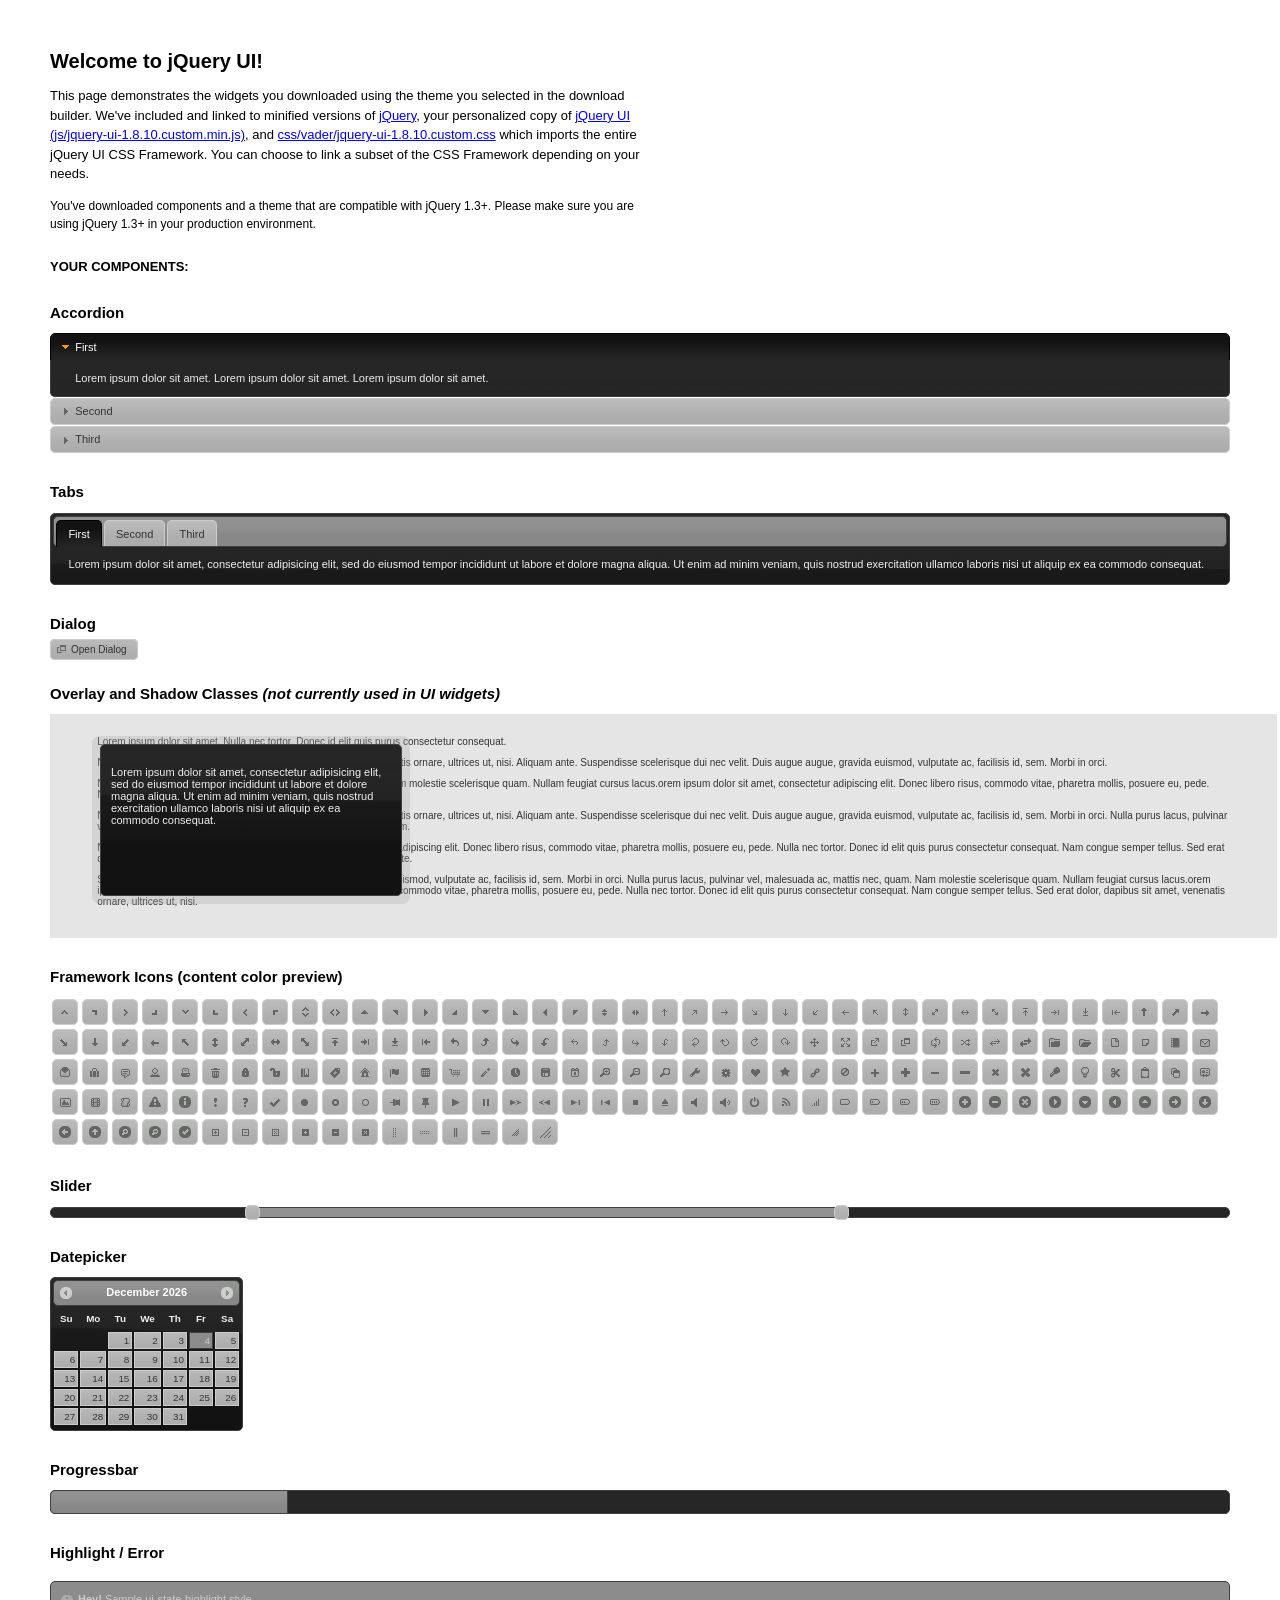
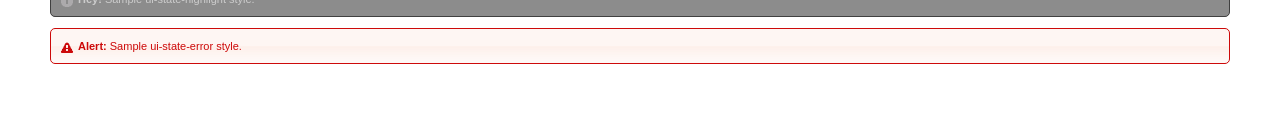
<file: webgl/jquery/index.html>
<!DOCTYPE html>
<html>
	<head>
		<meta http-equiv="Content-Type" content="text/html; charset=iso-8859-1" />
		<title>jQuery UI Example Page</title>
		<link type="text/css" href="css/vader/jquery-ui-1.8.10.custom.css" rel="stylesheet" />	
		<script type="text/javascript" src="js/jquery-1.4.4.min.js"></script>
		<script type="text/javascript" src="js/jquery-ui-1.8.10.custom.min.js"></script>
		<script type="text/javascript">
			$(function(){

				// Accordion
				$("#accordion").accordion({ header: "h3" });
	
				// Tabs
				$('#tabs').tabs();
	

				// Dialog			
				$('#dialog').dialog({
					autoOpen: false,
					width: 600,
					buttons: {
						"Ok": function() { 
							$(this).dialog("close"); 
						}, 
						"Cancel": function() { 
							$(this).dialog("close"); 
						} 
					}
				});
				
				// Dialog Link
				$('#dialog_link').click(function(){
					$('#dialog').dialog('open');
					return false;
				});

				// Datepicker
				$('#datepicker').datepicker({
					inline: true
				});
				
				// Slider
				$('#slider').slider({
					range: true,
					values: [17, 67]
				});
				
				// Progressbar
				$("#progressbar").progressbar({
					value: 20 
				});
				
				//hover states on the static widgets
				$('#dialog_link, ul#icons li').hover(
					function() { $(this).addClass('ui-state-hover'); }, 
					function() { $(this).removeClass('ui-state-hover'); }
				);
				
			});
		</script>
		<style type="text/css">
			/*demo page css*/
			body{ font: 62.5% "Trebuchet MS", sans-serif; margin: 50px;}
			.demoHeaders { margin-top: 2em; }
			#dialog_link {padding: .4em 1em .4em 20px;text-decoration: none;position: relative;}
			#dialog_link span.ui-icon {margin: 0 5px 0 0;position: absolute;left: .2em;top: 50%;margin-top: -8px;}
			ul#icons {margin: 0; padding: 0;}
			ul#icons li {margin: 2px; position: relative; padding: 4px 0; cursor: pointer; float: left;  list-style: none;}
			ul#icons span.ui-icon {float: left; margin: 0 4px;}
		</style>	
	</head>
	<body>
	<h1>Welcome to jQuery UI!</h1>
	<p style="font-size: 1.3em; line-height: 1.5; margin: 1em 0; width: 50%;">This page demonstrates the widgets you downloaded using the theme you selected in the download builder. We've included and linked to minified versions of <a href="js/jquery-1.4.4.min.js">jQuery</a>, your personalized copy of <a href="js/jquery-ui-1.8.10.custom.min.js">jQuery UI (js/jquery-ui-1.8.10.custom.min.js)</a>, and <a href="css/vader/jquery-ui-1.8.10.custom.css">css/vader/jquery-ui-1.8.10.custom.css</a> which imports the entire jQuery UI CSS Framework. You can choose to link a subset of the CSS Framework depending on your needs. </p>
	<p style="font-size: 1.2em; line-height: 1.5; margin: 1em 0; width: 50%;">You've downloaded components and a theme that are compatible with jQuery 1.3+. Please make sure you are using jQuery 1.3+ in your production environment.</p>	

	<p style="font-weight: bold; margin: 2em 0 1em; font-size: 1.3em;">YOUR COMPONENTS:</p>
		
		<!-- Accordion -->
		<h2 class="demoHeaders">Accordion</h2>
		<div id="accordion">
			<div>
				<h3><a href="#">First</a></h3>
				<div>Lorem ipsum dolor sit amet. Lorem ipsum dolor sit amet. Lorem ipsum dolor sit amet.</div>
			</div>
			<div>
				<h3><a href="#">Second</a></h3>
				<div>Phasellus mattis tincidunt nibh.</div>
			</div>
			<div>
				<h3><a href="#">Third</a></h3>
				<div>Nam dui erat, auctor a, dignissim quis.</div>
			</div>
		</div>
	
		<!-- Tabs -->
		<h2 class="demoHeaders">Tabs</h2>
		<div id="tabs">
			<ul>
				<li><a href="#tabs-1">First</a></li>
				<li><a href="#tabs-2">Second</a></li>
				<li><a href="#tabs-3">Third</a></li>
			</ul>
			<div id="tabs-1">Lorem ipsum dolor sit amet, consectetur adipisicing elit, sed do eiusmod tempor incididunt ut labore et dolore magna aliqua. Ut enim ad minim veniam, quis nostrud exercitation ullamco laboris nisi ut aliquip ex ea commodo consequat.</div>
			<div id="tabs-2">Phasellus mattis tincidunt nibh. Cras orci urna, blandit id, pretium vel, aliquet ornare, felis. Maecenas scelerisque sem non nisl. Fusce sed lorem in enim dictum bibendum.</div>
			<div id="tabs-3">Nam dui erat, auctor a, dignissim quis, sollicitudin eu, felis. Pellentesque nisi urna, interdum eget, sagittis et, consequat vestibulum, lacus. Mauris porttitor ullamcorper augue.</div>
		</div>
	
		<!-- Dialog NOTE: Dialog is not generated by UI in this demo so it can be visually styled in themeroller-->
		<h2 class="demoHeaders">Dialog</h2>
		<p><a href="#" id="dialog_link" class="ui-state-default ui-corner-all"><span class="ui-icon ui-icon-newwin"></span>Open Dialog</a></p>
		
		
		<h2 class="demoHeaders">Overlay and Shadow Classes <em>(not currently used in UI widgets)</em></h2>
		<div style="position: relative; width: 96%; height: 200px; padding:1% 4%; overflow:hidden;" class="fakewindowcontain">
			<p>Lorem ipsum dolor sit amet,  Nulla nec tortor. Donec id elit quis purus consectetur consequat. </p><p>Nam congue semper tellus. Sed erat dolor, dapibus sit amet, venenatis ornare, ultrices ut, nisi. Aliquam ante. Suspendisse scelerisque dui nec velit. Duis augue augue, gravida euismod, vulputate ac, facilisis id, sem. Morbi in orci. </p><p>Nulla purus lacus, pulvinar vel, malesuada ac, mattis nec, quam. Nam molestie scelerisque quam. Nullam feugiat cursus lacus.orem ipsum dolor sit amet, consectetur adipiscing elit. Donec libero risus, commodo vitae, pharetra mollis, posuere eu, pede. Nulla nec tortor. Donec id elit quis purus consectetur consequat. </p><p>Nam congue semper tellus. Sed erat dolor, dapibus sit amet, venenatis ornare, ultrices ut, nisi. Aliquam ante. Suspendisse scelerisque dui nec velit. Duis augue augue, gravida euismod, vulputate ac, facilisis id, sem. Morbi in orci. Nulla purus lacus, pulvinar vel, malesuada ac, mattis nec, quam. Nam molestie scelerisque quam. </p><p>Nullam feugiat cursus lacus.orem ipsum dolor sit amet, consectetur adipiscing elit. Donec libero risus, commodo vitae, pharetra mollis, posuere eu, pede. Nulla nec tortor. Donec id elit quis purus consectetur consequat. Nam congue semper tellus. Sed erat dolor, dapibus sit amet, venenatis ornare, ultrices ut, nisi. Aliquam ante. </p><p>Suspendisse scelerisque dui nec velit. Duis augue augue, gravida euismod, vulputate ac, facilisis id, sem. Morbi in orci. Nulla purus lacus, pulvinar vel, malesuada ac, mattis nec, quam. Nam molestie scelerisque quam. Nullam feugiat cursus lacus.orem ipsum dolor sit amet, consectetur adipiscing elit. Donec libero risus, commodo vitae, pharetra mollis, posuere eu, pede. Nulla nec tortor. Donec id elit quis purus consectetur consequat. Nam congue semper tellus. Sed erat dolor, dapibus sit amet, venenatis ornare, ultrices ut, nisi. </p>
			
			<!-- ui-dialog -->
			<div class="ui-overlay"><div class="ui-widget-overlay"></div><div class="ui-widget-shadow ui-corner-all" style="width: 302px; height: 152px; position: absolute; left: 50px; top: 30px;"></div></div>
			<div style="position: absolute; width: 280px; height: 130px;left: 50px; top: 30px; padding: 10px;" class="ui-widget ui-widget-content ui-corner-all">
				<div class="ui-dialog-content ui-widget-content" style="background: none; border: 0;">
					<p>Lorem ipsum dolor sit amet, consectetur adipisicing elit, sed do eiusmod tempor incididunt ut labore et dolore magna aliqua. Ut enim ad minim veniam, quis nostrud exercitation ullamco laboris nisi ut aliquip ex ea commodo consequat.</p>
				</div>
			</div>
		
		</div>

		
		<!-- ui-dialog -->
		<div id="dialog" title="Dialog Title">
			<p>Lorem ipsum dolor sit amet, consectetur adipisicing elit, sed do eiusmod tempor incididunt ut labore et dolore magna aliqua. Ut enim ad minim veniam, quis nostrud exercitation ullamco laboris nisi ut aliquip ex ea commodo consequat.</p>
		</div>
			
				
				
		<h2 class="demoHeaders">Framework Icons (content color preview)</h2>
		<ul id="icons" class="ui-widget ui-helper-clearfix">
		
		<li class="ui-state-default ui-corner-all" title=".ui-icon-carat-1-n"><span class="ui-icon ui-icon-carat-1-n"></span></li>
		<li class="ui-state-default ui-corner-all" title=".ui-icon-carat-1-ne"><span class="ui-icon ui-icon-carat-1-ne"></span></li>
		<li class="ui-state-default ui-corner-all" title=".ui-icon-carat-1-e"><span class="ui-icon ui-icon-carat-1-e"></span></li>
		
		<li class="ui-state-default ui-corner-all" title=".ui-icon-carat-1-se"><span class="ui-icon ui-icon-carat-1-se"></span></li>
		<li class="ui-state-default ui-corner-all" title=".ui-icon-carat-1-s"><span class="ui-icon ui-icon-carat-1-s"></span></li>
		<li class="ui-state-default ui-corner-all" title=".ui-icon-carat-1-sw"><span class="ui-icon ui-icon-carat-1-sw"></span></li>
		<li class="ui-state-default ui-corner-all" title=".ui-icon-carat-1-w"><span class="ui-icon ui-icon-carat-1-w"></span></li>
		<li class="ui-state-default ui-corner-all" title=".ui-icon-carat-1-nw"><span class="ui-icon ui-icon-carat-1-nw"></span></li>
		<li class="ui-state-default ui-corner-all" title=".ui-icon-carat-2-n-s"><span class="ui-icon ui-icon-carat-2-n-s"></span></li>
		<li class="ui-state-default ui-corner-all" title=".ui-icon-carat-2-e-w"><span class="ui-icon ui-icon-carat-2-e-w"></span></li>
		<li class="ui-state-default ui-corner-all" title=".ui-icon-triangle-1-n"><span class="ui-icon ui-icon-triangle-1-n"></span></li>
		<li class="ui-state-default ui-corner-all" title=".ui-icon-triangle-1-ne"><span class="ui-icon ui-icon-triangle-1-ne"></span></li>
		
		<li class="ui-state-default ui-corner-all" title=".ui-icon-triangle-1-e"><span class="ui-icon ui-icon-triangle-1-e"></span></li>
		<li class="ui-state-default ui-corner-all" title=".ui-icon-triangle-1-se"><span class="ui-icon ui-icon-triangle-1-se"></span></li>
		<li class="ui-state-default ui-corner-all" title=".ui-icon-triangle-1-s"><span class="ui-icon ui-icon-triangle-1-s"></span></li>
		<li class="ui-state-default ui-corner-all" title=".ui-icon-triangle-1-sw"><span class="ui-icon ui-icon-triangle-1-sw"></span></li>
		<li class="ui-state-default ui-corner-all" title=".ui-icon-triangle-1-w"><span class="ui-icon ui-icon-triangle-1-w"></span></li>
		<li class="ui-state-default ui-corner-all" title=".ui-icon-triangle-1-nw"><span class="ui-icon ui-icon-triangle-1-nw"></span></li>
		<li class="ui-state-default ui-corner-all" title=".ui-icon-triangle-2-n-s"><span class="ui-icon ui-icon-triangle-2-n-s"></span></li>
		<li class="ui-state-default ui-corner-all" title=".ui-icon-triangle-2-e-w"><span class="ui-icon ui-icon-triangle-2-e-w"></span></li>
		<li class="ui-state-default ui-corner-all" title=".ui-icon-arrow-1-n"><span class="ui-icon ui-icon-arrow-1-n"></span></li>
		
		<li class="ui-state-default ui-corner-all" title=".ui-icon-arrow-1-ne"><span class="ui-icon ui-icon-arrow-1-ne"></span></li>
		<li class="ui-state-default ui-corner-all" title=".ui-icon-arrow-1-e"><span class="ui-icon ui-icon-arrow-1-e"></span></li>
		<li class="ui-state-default ui-corner-all" title=".ui-icon-arrow-1-se"><span class="ui-icon ui-icon-arrow-1-se"></span></li>
		<li class="ui-state-default ui-corner-all" title=".ui-icon-arrow-1-s"><span class="ui-icon ui-icon-arrow-1-s"></span></li>
		<li class="ui-state-default ui-corner-all" title=".ui-icon-arrow-1-sw"><span class="ui-icon ui-icon-arrow-1-sw"></span></li>
		<li class="ui-state-default ui-corner-all" title=".ui-icon-arrow-1-w"><span class="ui-icon ui-icon-arrow-1-w"></span></li>
		<li class="ui-state-default ui-corner-all" title=".ui-icon-arrow-1-nw"><span class="ui-icon ui-icon-arrow-1-nw"></span></li>
		<li class="ui-state-default ui-corner-all" title=".ui-icon-arrow-2-n-s"><span class="ui-icon ui-icon-arrow-2-n-s"></span></li>
		<li class="ui-state-default ui-corner-all" title=".ui-icon-arrow-2-ne-sw"><span class="ui-icon ui-icon-arrow-2-ne-sw"></span></li>
		
		<li class="ui-state-default ui-corner-all" title=".ui-icon-arrow-2-e-w"><span class="ui-icon ui-icon-arrow-2-e-w"></span></li>
		<li class="ui-state-default ui-corner-all" title=".ui-icon-arrow-2-se-nw"><span class="ui-icon ui-icon-arrow-2-se-nw"></span></li>
		<li class="ui-state-default ui-corner-all" title=".ui-icon-arrowstop-1-n"><span class="ui-icon ui-icon-arrowstop-1-n"></span></li>
		<li class="ui-state-default ui-corner-all" title=".ui-icon-arrowstop-1-e"><span class="ui-icon ui-icon-arrowstop-1-e"></span></li>
		<li class="ui-state-default ui-corner-all" title=".ui-icon-arrowstop-1-s"><span class="ui-icon ui-icon-arrowstop-1-s"></span></li>
		<li class="ui-state-default ui-corner-all" title=".ui-icon-arrowstop-1-w"><span class="ui-icon ui-icon-arrowstop-1-w"></span></li>
		<li class="ui-state-default ui-corner-all" title=".ui-icon-arrowthick-1-n"><span class="ui-icon ui-icon-arrowthick-1-n"></span></li>
		<li class="ui-state-default ui-corner-all" title=".ui-icon-arrowthick-1-ne"><span class="ui-icon ui-icon-arrowthick-1-ne"></span></li>
		<li class="ui-state-default ui-corner-all" title=".ui-icon-arrowthick-1-e"><span class="ui-icon ui-icon-arrowthick-1-e"></span></li>
		
		<li class="ui-state-default ui-corner-all" title=".ui-icon-arrowthick-1-se"><span class="ui-icon ui-icon-arrowthick-1-se"></span></li>
		<li class="ui-state-default ui-corner-all" title=".ui-icon-arrowthick-1-s"><span class="ui-icon ui-icon-arrowthick-1-s"></span></li>
		<li class="ui-state-default ui-corner-all" title=".ui-icon-arrowthick-1-sw"><span class="ui-icon ui-icon-arrowthick-1-sw"></span></li>
		<li class="ui-state-default ui-corner-all" title=".ui-icon-arrowthick-1-w"><span class="ui-icon ui-icon-arrowthick-1-w"></span></li>
		<li class="ui-state-default ui-corner-all" title=".ui-icon-arrowthick-1-nw"><span class="ui-icon ui-icon-arrowthick-1-nw"></span></li>
		<li class="ui-state-default ui-corner-all" title=".ui-icon-arrowthick-2-n-s"><span class="ui-icon ui-icon-arrowthick-2-n-s"></span></li>
		<li class="ui-state-default ui-corner-all" title=".ui-icon-arrowthick-2-ne-sw"><span class="ui-icon ui-icon-arrowthick-2-ne-sw"></span></li>
		<li class="ui-state-default ui-corner-all" title=".ui-icon-arrowthick-2-e-w"><span class="ui-icon ui-icon-arrowthick-2-e-w"></span></li>
		<li class="ui-state-default ui-corner-all" title=".ui-icon-arrowthick-2-se-nw"><span class="ui-icon ui-icon-arrowthick-2-se-nw"></span></li>
		
		<li class="ui-state-default ui-corner-all" title=".ui-icon-arrowthickstop-1-n"><span class="ui-icon ui-icon-arrowthickstop-1-n"></span></li>
		<li class="ui-state-default ui-corner-all" title=".ui-icon-arrowthickstop-1-e"><span class="ui-icon ui-icon-arrowthickstop-1-e"></span></li>
		<li class="ui-state-default ui-corner-all" title=".ui-icon-arrowthickstop-1-s"><span class="ui-icon ui-icon-arrowthickstop-1-s"></span></li>
		<li class="ui-state-default ui-corner-all" title=".ui-icon-arrowthickstop-1-w"><span class="ui-icon ui-icon-arrowthickstop-1-w"></span></li>
		<li class="ui-state-default ui-corner-all" title=".ui-icon-arrowreturnthick-1-w"><span class="ui-icon ui-icon-arrowreturnthick-1-w"></span></li>
		<li class="ui-state-default ui-corner-all" title=".ui-icon-arrowreturnthick-1-n"><span class="ui-icon ui-icon-arrowreturnthick-1-n"></span></li>
		<li class="ui-state-default ui-corner-all" title=".ui-icon-arrowreturnthick-1-e"><span class="ui-icon ui-icon-arrowreturnthick-1-e"></span></li>
		<li class="ui-state-default ui-corner-all" title=".ui-icon-arrowreturnthick-1-s"><span class="ui-icon ui-icon-arrowreturnthick-1-s"></span></li>
		<li class="ui-state-default ui-corner-all" title=".ui-icon-arrowreturn-1-w"><span class="ui-icon ui-icon-arrowreturn-1-w"></span></li>
		
		<li class="ui-state-default ui-corner-all" title=".ui-icon-arrowreturn-1-n"><span class="ui-icon ui-icon-arrowreturn-1-n"></span></li>
		<li class="ui-state-default ui-corner-all" title=".ui-icon-arrowreturn-1-e"><span class="ui-icon ui-icon-arrowreturn-1-e"></span></li>
		<li class="ui-state-default ui-corner-all" title=".ui-icon-arrowreturn-1-s"><span class="ui-icon ui-icon-arrowreturn-1-s"></span></li>
		<li class="ui-state-default ui-corner-all" title=".ui-icon-arrowrefresh-1-w"><span class="ui-icon ui-icon-arrowrefresh-1-w"></span></li>
		<li class="ui-state-default ui-corner-all" title=".ui-icon-arrowrefresh-1-n"><span class="ui-icon ui-icon-arrowrefresh-1-n"></span></li>
		<li class="ui-state-default ui-corner-all" title=".ui-icon-arrowrefresh-1-e"><span class="ui-icon ui-icon-arrowrefresh-1-e"></span></li>
		<li class="ui-state-default ui-corner-all" title=".ui-icon-arrowrefresh-1-s"><span class="ui-icon ui-icon-arrowrefresh-1-s"></span></li>
		<li class="ui-state-default ui-corner-all" title=".ui-icon-arrow-4"><span class="ui-icon ui-icon-arrow-4"></span></li>
		<li class="ui-state-default ui-corner-all" title=".ui-icon-arrow-4-diag"><span class="ui-icon ui-icon-arrow-4-diag"></span></li>
		
		<li class="ui-state-default ui-corner-all" title=".ui-icon-extlink"><span class="ui-icon ui-icon-extlink"></span></li>
		<li class="ui-state-default ui-corner-all" title=".ui-icon-newwin"><span class="ui-icon ui-icon-newwin"></span></li>
		<li class="ui-state-default ui-corner-all" title=".ui-icon-refresh"><span class="ui-icon ui-icon-refresh"></span></li>
		<li class="ui-state-default ui-corner-all" title=".ui-icon-shuffle"><span class="ui-icon ui-icon-shuffle"></span></li>
		<li class="ui-state-default ui-corner-all" title=".ui-icon-transfer-e-w"><span class="ui-icon ui-icon-transfer-e-w"></span></li>
		<li class="ui-state-default ui-corner-all" title=".ui-icon-transferthick-e-w"><span class="ui-icon ui-icon-transferthick-e-w"></span></li>
		<li class="ui-state-default ui-corner-all" title=".ui-icon-folder-collapsed"><span class="ui-icon ui-icon-folder-collapsed"></span></li>
		<li class="ui-state-default ui-corner-all" title=".ui-icon-folder-open"><span class="ui-icon ui-icon-folder-open"></span></li>
		<li class="ui-state-default ui-corner-all" title=".ui-icon-document"><span class="ui-icon ui-icon-document"></span></li>
		
		<li class="ui-state-default ui-corner-all" title=".ui-icon-document-b"><span class="ui-icon ui-icon-document-b"></span></li>
		<li class="ui-state-default ui-corner-all" title=".ui-icon-note"><span class="ui-icon ui-icon-note"></span></li>
		<li class="ui-state-default ui-corner-all" title=".ui-icon-mail-closed"><span class="ui-icon ui-icon-mail-closed"></span></li>
		<li class="ui-state-default ui-corner-all" title=".ui-icon-mail-open"><span class="ui-icon ui-icon-mail-open"></span></li>
		<li class="ui-state-default ui-corner-all" title=".ui-icon-suitcase"><span class="ui-icon ui-icon-suitcase"></span></li>
		<li class="ui-state-default ui-corner-all" title=".ui-icon-comment"><span class="ui-icon ui-icon-comment"></span></li>
		<li class="ui-state-default ui-corner-all" title=".ui-icon-person"><span class="ui-icon ui-icon-person"></span></li>
		<li class="ui-state-default ui-corner-all" title=".ui-icon-print"><span class="ui-icon ui-icon-print"></span></li>
		<li class="ui-state-default ui-corner-all" title=".ui-icon-trash"><span class="ui-icon ui-icon-trash"></span></li>
		
		<li class="ui-state-default ui-corner-all" title=".ui-icon-locked"><span class="ui-icon ui-icon-locked"></span></li>
		<li class="ui-state-default ui-corner-all" title=".ui-icon-unlocked"><span class="ui-icon ui-icon-unlocked"></span></li>
		<li class="ui-state-default ui-corner-all" title=".ui-icon-bookmark"><span class="ui-icon ui-icon-bookmark"></span></li>
		<li class="ui-state-default ui-corner-all" title=".ui-icon-tag"><span class="ui-icon ui-icon-tag"></span></li>
		<li class="ui-state-default ui-corner-all" title=".ui-icon-home"><span class="ui-icon ui-icon-home"></span></li>
		<li class="ui-state-default ui-corner-all" title=".ui-icon-flag"><span class="ui-icon ui-icon-flag"></span></li>
		<li class="ui-state-default ui-corner-all" title=".ui-icon-calculator"><span class="ui-icon ui-icon-calculator"></span></li>
		<li class="ui-state-default ui-corner-all" title=".ui-icon-cart"><span class="ui-icon ui-icon-cart"></span></li>
		<li class="ui-state-default ui-corner-all" title=".ui-icon-pencil"><span class="ui-icon ui-icon-pencil"></span></li>
		
		<li class="ui-state-default ui-corner-all" title=".ui-icon-clock"><span class="ui-icon ui-icon-clock"></span></li>
		<li class="ui-state-default ui-corner-all" title=".ui-icon-disk"><span class="ui-icon ui-icon-disk"></span></li>
		<li class="ui-state-default ui-corner-all" title=".ui-icon-calendar"><span class="ui-icon ui-icon-calendar"></span></li>
		<li class="ui-state-default ui-corner-all" title=".ui-icon-zoomin"><span class="ui-icon ui-icon-zoomin"></span></li>
		<li class="ui-state-default ui-corner-all" title=".ui-icon-zoomout"><span class="ui-icon ui-icon-zoomout"></span></li>
		<li class="ui-state-default ui-corner-all" title=".ui-icon-search"><span class="ui-icon ui-icon-search"></span></li>
		<li class="ui-state-default ui-corner-all" title=".ui-icon-wrench"><span class="ui-icon ui-icon-wrench"></span></li>
		<li class="ui-state-default ui-corner-all" title=".ui-icon-gear"><span class="ui-icon ui-icon-gear"></span></li>
		<li class="ui-state-default ui-corner-all" title=".ui-icon-heart"><span class="ui-icon ui-icon-heart"></span></li>
		
		<li class="ui-state-default ui-corner-all" title=".ui-icon-star"><span class="ui-icon ui-icon-star"></span></li>
		<li class="ui-state-default ui-corner-all" title=".ui-icon-link"><span class="ui-icon ui-icon-link"></span></li>
		<li class="ui-state-default ui-corner-all" title=".ui-icon-cancel"><span class="ui-icon ui-icon-cancel"></span></li>
		<li class="ui-state-default ui-corner-all" title=".ui-icon-plus"><span class="ui-icon ui-icon-plus"></span></li>
		<li class="ui-state-default ui-corner-all" title=".ui-icon-plusthick"><span class="ui-icon ui-icon-plusthick"></span></li>
		<li class="ui-state-default ui-corner-all" title=".ui-icon-minus"><span class="ui-icon ui-icon-minus"></span></li>
		<li class="ui-state-default ui-corner-all" title=".ui-icon-minusthick"><span class="ui-icon ui-icon-minusthick"></span></li>
		<li class="ui-state-default ui-corner-all" title=".ui-icon-close"><span class="ui-icon ui-icon-close"></span></li>
		<li class="ui-state-default ui-corner-all" title=".ui-icon-closethick"><span class="ui-icon ui-icon-closethick"></span></li>
		
		<li class="ui-state-default ui-corner-all" title=".ui-icon-key"><span class="ui-icon ui-icon-key"></span></li>
		<li class="ui-state-default ui-corner-all" title=".ui-icon-lightbulb"><span class="ui-icon ui-icon-lightbulb"></span></li>
		<li class="ui-state-default ui-corner-all" title=".ui-icon-scissors"><span class="ui-icon ui-icon-scissors"></span></li>
		<li class="ui-state-default ui-corner-all" title=".ui-icon-clipboard"><span class="ui-icon ui-icon-clipboard"></span></li>
		<li class="ui-state-default ui-corner-all" title=".ui-icon-copy"><span class="ui-icon ui-icon-copy"></span></li>
		<li class="ui-state-default ui-corner-all" title=".ui-icon-contact"><span class="ui-icon ui-icon-contact"></span></li>
		<li class="ui-state-default ui-corner-all" title=".ui-icon-image"><span class="ui-icon ui-icon-image"></span></li>
		<li class="ui-state-default ui-corner-all" title=".ui-icon-video"><span class="ui-icon ui-icon-video"></span></li>
		<li class="ui-state-default ui-corner-all" title=".ui-icon-script"><span class="ui-icon ui-icon-script"></span></li>
		<li class="ui-state-default ui-corner-all" title=".ui-icon-alert"><span class="ui-icon ui-icon-alert"></span></li>
		
		<li class="ui-state-default ui-corner-all" title=".ui-icon-info"><span class="ui-icon ui-icon-info"></span></li>
		<li class="ui-state-default ui-corner-all" title=".ui-icon-notice"><span class="ui-icon ui-icon-notice"></span></li>
		<li class="ui-state-default ui-corner-all" title=".ui-icon-help"><span class="ui-icon ui-icon-help"></span></li>
		<li class="ui-state-default ui-corner-all" title=".ui-icon-check"><span class="ui-icon ui-icon-check"></span></li>
		<li class="ui-state-default ui-corner-all" title=".ui-icon-bullet"><span class="ui-icon ui-icon-bullet"></span></li>
		<li class="ui-state-default ui-corner-all" title=".ui-icon-radio-off"><span class="ui-icon ui-icon-radio-off"></span></li>
		<li class="ui-state-default ui-corner-all" title=".ui-icon-radio-on"><span class="ui-icon ui-icon-radio-on"></span></li>
		<li class="ui-state-default ui-corner-all" title=".ui-icon-pin-w"><span class="ui-icon ui-icon-pin-w"></span></li>
		<li class="ui-state-default ui-corner-all" title=".ui-icon-pin-s"><span class="ui-icon ui-icon-pin-s"></span></li>
		<li class="ui-state-default ui-corner-all" title=".ui-icon-play"><span class="ui-icon ui-icon-play"></span></li>
		<li class="ui-state-default ui-corner-all" title=".ui-icon-pause"><span class="ui-icon ui-icon-pause"></span></li>
		
		<li class="ui-state-default ui-corner-all" title=".ui-icon-seek-next"><span class="ui-icon ui-icon-seek-next"></span></li>
		<li class="ui-state-default ui-corner-all" title=".ui-icon-seek-prev"><span class="ui-icon ui-icon-seek-prev"></span></li>
		<li class="ui-state-default ui-corner-all" title=".ui-icon-seek-end"><span class="ui-icon ui-icon-seek-end"></span></li>
		<li class="ui-state-default ui-corner-all" title=".ui-icon-seek-first"><span class="ui-icon ui-icon-seek-first"></span></li>
		<li class="ui-state-default ui-corner-all" title=".ui-icon-stop"><span class="ui-icon ui-icon-stop"></span></li>
		<li class="ui-state-default ui-corner-all" title=".ui-icon-eject"><span class="ui-icon ui-icon-eject"></span></li>
		<li class="ui-state-default ui-corner-all" title=".ui-icon-volume-off"><span class="ui-icon ui-icon-volume-off"></span></li>
		<li class="ui-state-default ui-corner-all" title=".ui-icon-volume-on"><span class="ui-icon ui-icon-volume-on"></span></li>
		<li class="ui-state-default ui-corner-all" title=".ui-icon-power"><span class="ui-icon ui-icon-power"></span></li>
		
		<li class="ui-state-default ui-corner-all" title=".ui-icon-signal-diag"><span class="ui-icon ui-icon-signal-diag"></span></li>
		<li class="ui-state-default ui-corner-all" title=".ui-icon-signal"><span class="ui-icon ui-icon-signal"></span></li>
		<li class="ui-state-default ui-corner-all" title=".ui-icon-battery-0"><span class="ui-icon ui-icon-battery-0"></span></li>
		<li class="ui-state-default ui-corner-all" title=".ui-icon-battery-1"><span class="ui-icon ui-icon-battery-1"></span></li>
		<li class="ui-state-default ui-corner-all" title=".ui-icon-battery-2"><span class="ui-icon ui-icon-battery-2"></span></li>
		<li class="ui-state-default ui-corner-all" title=".ui-icon-battery-3"><span class="ui-icon ui-icon-battery-3"></span></li>
		<li class="ui-state-default ui-corner-all" title=".ui-icon-circle-plus"><span class="ui-icon ui-icon-circle-plus"></span></li>
		<li class="ui-state-default ui-corner-all" title=".ui-icon-circle-minus"><span class="ui-icon ui-icon-circle-minus"></span></li>
		<li class="ui-state-default ui-corner-all" title=".ui-icon-circle-close"><span class="ui-icon ui-icon-circle-close"></span></li>
		
		<li class="ui-state-default ui-corner-all" title=".ui-icon-circle-triangle-e"><span class="ui-icon ui-icon-circle-triangle-e"></span></li>
		<li class="ui-state-default ui-corner-all" title=".ui-icon-circle-triangle-s"><span class="ui-icon ui-icon-circle-triangle-s"></span></li>
		<li class="ui-state-default ui-corner-all" title=".ui-icon-circle-triangle-w"><span class="ui-icon ui-icon-circle-triangle-w"></span></li>
		<li class="ui-state-default ui-corner-all" title=".ui-icon-circle-triangle-n"><span class="ui-icon ui-icon-circle-triangle-n"></span></li>
		<li class="ui-state-default ui-corner-all" title=".ui-icon-circle-arrow-e"><span class="ui-icon ui-icon-circle-arrow-e"></span></li>
		<li class="ui-state-default ui-corner-all" title=".ui-icon-circle-arrow-s"><span class="ui-icon ui-icon-circle-arrow-s"></span></li>
		<li class="ui-state-default ui-corner-all" title=".ui-icon-circle-arrow-w"><span class="ui-icon ui-icon-circle-arrow-w"></span></li>
		<li class="ui-state-default ui-corner-all" title=".ui-icon-circle-arrow-n"><span class="ui-icon ui-icon-circle-arrow-n"></span></li>
		<li class="ui-state-default ui-corner-all" title=".ui-icon-circle-zoomin"><span class="ui-icon ui-icon-circle-zoomin"></span></li>
		
		<li class="ui-state-default ui-corner-all" title=".ui-icon-circle-zoomout"><span class="ui-icon ui-icon-circle-zoomout"></span></li>
		<li class="ui-state-default ui-corner-all" title=".ui-icon-circle-check"><span class="ui-icon ui-icon-circle-check"></span></li>
		<li class="ui-state-default ui-corner-all" title=".ui-icon-circlesmall-plus"><span class="ui-icon ui-icon-circlesmall-plus"></span></li>
		<li class="ui-state-default ui-corner-all" title=".ui-icon-circlesmall-minus"><span class="ui-icon ui-icon-circlesmall-minus"></span></li>
		<li class="ui-state-default ui-corner-all" title=".ui-icon-circlesmall-close"><span class="ui-icon ui-icon-circlesmall-close"></span></li>
		<li class="ui-state-default ui-corner-all" title=".ui-icon-squaresmall-plus"><span class="ui-icon ui-icon-squaresmall-plus"></span></li>
		<li class="ui-state-default ui-corner-all" title=".ui-icon-squaresmall-minus"><span class="ui-icon ui-icon-squaresmall-minus"></span></li>
		<li class="ui-state-default ui-corner-all" title=".ui-icon-squaresmall-close"><span class="ui-icon ui-icon-squaresmall-close"></span></li>
		<li class="ui-state-default ui-corner-all" title=".ui-icon-grip-dotted-vertical"><span class="ui-icon ui-icon-grip-dotted-vertical"></span></li>
		
		<li class="ui-state-default ui-corner-all" title=".ui-icon-grip-dotted-horizontal"><span class="ui-icon ui-icon-grip-dotted-horizontal"></span></li>
		<li class="ui-state-default ui-corner-all" title=".ui-icon-grip-solid-vertical"><span class="ui-icon ui-icon-grip-solid-vertical"></span></li>
		<li class="ui-state-default ui-corner-all" title=".ui-icon-grip-solid-horizontal"><span class="ui-icon ui-icon-grip-solid-horizontal"></span></li>
		<li class="ui-state-default ui-corner-all" title=".ui-icon-gripsmall-diagonal-se"><span class="ui-icon ui-icon-gripsmall-diagonal-se"></span></li>
		<li class="ui-state-default ui-corner-all" title=".ui-icon-grip-diagonal-se"><span class="ui-icon ui-icon-grip-diagonal-se"></span></li>
		</ul>

	
		<!-- Slider -->
		<h2 class="demoHeaders">Slider</h2>
		<div id="slider"></div>
	
		<!-- Datepicker -->
		<h2 class="demoHeaders">Datepicker</h2>
		<div id="datepicker"></div>
	
		<!-- Progressbar -->
		<h2 class="demoHeaders">Progressbar</h2>	
		<div id="progressbar"></div>
			
		<!-- Highlight / Error -->
		<h2 class="demoHeaders">Highlight / Error</h2>
		<div class="ui-widget">
			<div class="ui-state-highlight ui-corner-all" style="margin-top: 20px; padding: 0 .7em;"> 
				<p><span class="ui-icon ui-icon-info" style="float: left; margin-right: .3em;"></span>
				<strong>Hey!</strong> Sample ui-state-highlight style.</p>
			</div>
		</div>
		<br/>
		<div class="ui-widget">
			<div class="ui-state-error ui-corner-all" style="padding: 0 .7em;"> 
				<p><span class="ui-icon ui-icon-alert" style="float: left; margin-right: .3em;"></span> 
				<strong>Alert:</strong> Sample ui-state-error style.</p>
			</div>
		</div>

	</body>
</html>
</file>
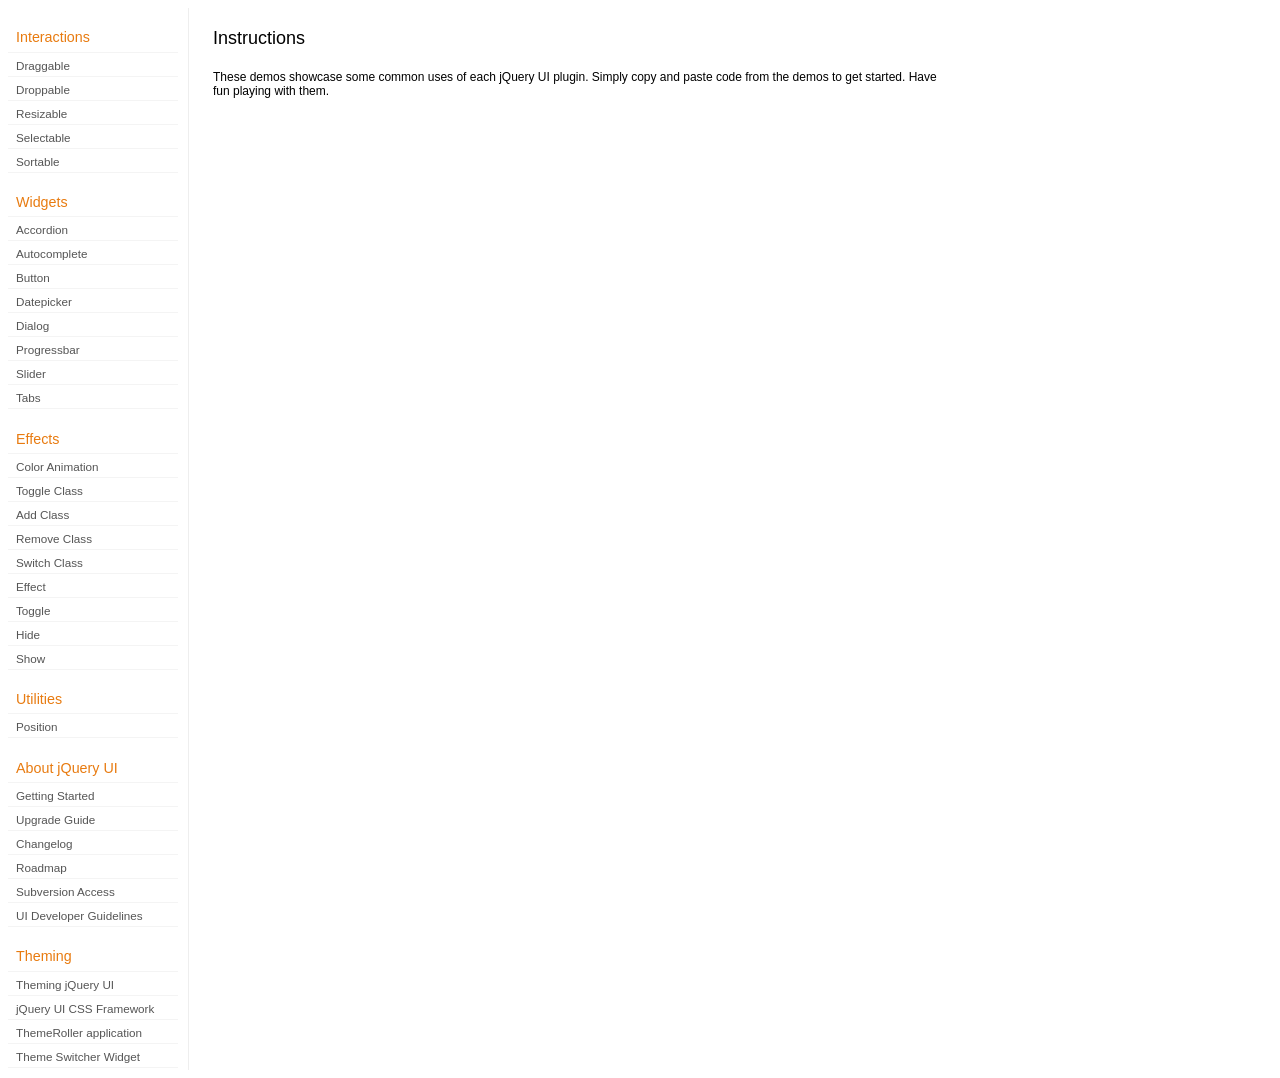
<file: webgl/jquery/development-bundle/demos/index.html>
<!DOCTYPE html>
<html lang="en">
<head>
	<meta charset="utf-8">
	<title>jQuery UI Demos</title>
	<link rel="stylesheet" href="../themes/base/jquery.ui.all.css">
	<link rel="stylesheet" href="demos.css">
	<script src="../jquery-1.4.4.js"></script>
	<script src="../external/jquery.bgiframe-2.1.2.js"></script>
	<script src="../ui/jquery.ui.core.js"></script>
	<script src="../ui/jquery.ui.widget.js"></script>
	<script src="../ui/jquery.ui.mouse.js"></script>
	<script src="../ui/jquery.ui.accordion.js"></script>
	<script src="../ui/jquery.ui.autocomplete.js"></script>
	<script src="../ui/jquery.ui.button.js"></script>
	<script src="../ui/jquery.ui.datepicker.js"></script>
	<script src="../ui/jquery.ui.dialog.js"></script>
	<script src="../ui/jquery.ui.draggable.js"></script>
	<script src="../ui/jquery.ui.droppable.js"></script>
	<script src="../ui/jquery.ui.position.js"></script>
	<script src="../ui/jquery.ui.progressbar.js"></script>
	<script src="../ui/jquery.ui.resizable.js"></script>
	<script src="../ui/jquery.ui.selectable.js"></script>
	<script src="../ui/jquery.ui.slider.js"></script>
	<script src="../ui/jquery.ui.sortable.js"></script>
	<script src="../ui/jquery.ui.tabs.js"></script>
	<script src="../ui/jquery.effects.core.js"></script>
	<script src="../ui/jquery.effects.blind.js"></script>
	<script src="../ui/jquery.effects.bounce.js"></script>
	<script src="../ui/jquery.effects.clip.js"></script>
	<script src="../ui/jquery.effects.drop.js"></script>
	<script src="../ui/jquery.effects.explode.js"></script>
	<script src="../ui/jquery.effects.fold.js"></script>
	<script src="../ui/jquery.effects.highlight.js"></script>
	<script src="../ui/jquery.effects.pulsate.js"></script>
	<script src="../ui/jquery.effects.scale.js"></script>
	<script src="../ui/jquery.effects.shake.js"></script>
	<script src="../ui/jquery.effects.slide.js"></script>
	<script src="../ui/jquery.effects.transfer.js"></script>
	<script src="../ui/i18n/jquery.ui.datepicker-af.js"></script>
	<script src="../ui/i18n/jquery.ui.datepicker-ar.js"></script>
	<script src="../ui/i18n/jquery.ui.datepicker-ar-DZ.js"></script>
	<script src="../ui/i18n/jquery.ui.datepicker-az.js"></script>
	<script src="../ui/i18n/jquery.ui.datepicker-bs.js"></script>
	<script src="../ui/i18n/jquery.ui.datepicker-bg.js"></script>
	<script src="../ui/i18n/jquery.ui.datepicker-ca.js"></script>
	<script src="../ui/i18n/jquery.ui.datepicker-cs.js"></script>
	<script src="../ui/i18n/jquery.ui.datepicker-da.js"></script>
	<script src="../ui/i18n/jquery.ui.datepicker-de.js"></script>
	<script src="../ui/i18n/jquery.ui.datepicker-el.js"></script>
	<script src="../ui/i18n/jquery.ui.datepicker-en-AU.js"></script>
	<script src="../ui/i18n/jquery.ui.datepicker-en-GB.js"></script>
	<script src="../ui/i18n/jquery.ui.datepicker-en-NZ.js"></script>
	<script src="../ui/i18n/jquery.ui.datepicker-eo.js"></script>
	<script src="../ui/i18n/jquery.ui.datepicker-es.js"></script>
	<script src="../ui/i18n/jquery.ui.datepicker-et.js"></script>
	<script src="../ui/i18n/jquery.ui.datepicker-eu.js"></script>
	<script src="../ui/i18n/jquery.ui.datepicker-fa.js"></script>
	<script src="../ui/i18n/jquery.ui.datepicker-fi.js"></script>
	<script src="../ui/i18n/jquery.ui.datepicker-fo.js"></script>
	<script src="../ui/i18n/jquery.ui.datepicker-fr.js"></script>
	<script src="../ui/i18n/jquery.ui.datepicker-fr-CH.js"></script>
	<script src="../ui/i18n/jquery.ui.datepicker-gl.js"></script>
	<script src="../ui/i18n/jquery.ui.datepicker-he.js"></script>
	<script src="../ui/i18n/jquery.ui.datepicker-hr.js"></script>
	<script src="../ui/i18n/jquery.ui.datepicker-hu.js"></script>
	<script src="../ui/i18n/jquery.ui.datepicker-hy.js"></script>
	<script src="../ui/i18n/jquery.ui.datepicker-id.js"></script>
	<script src="../ui/i18n/jquery.ui.datepicker-is.js"></script>
	<script src="../ui/i18n/jquery.ui.datepicker-it.js"></script>
	<script src="../ui/i18n/jquery.ui.datepicker-ja.js"></script>
	<script src="../ui/i18n/jquery.ui.datepicker-ko.js"></script>
	<script src="../ui/i18n/jquery.ui.datepicker-kz.js"></script>
	<script src="../ui/i18n/jquery.ui.datepicker-lt.js"></script>
	<script src="../ui/i18n/jquery.ui.datepicker-lv.js"></script>
	<script src="../ui/i18n/jquery.ui.datepicker-ml.js"></script>
	<script src="../ui/i18n/jquery.ui.datepicker-ms.js"></script>
	<script src="../ui/i18n/jquery.ui.datepicker-nl.js"></script>
	<script src="../ui/i18n/jquery.ui.datepicker-no.js"></script>
	<script src="../ui/i18n/jquery.ui.datepicker-pl.js"></script>
	<script src="../ui/i18n/jquery.ui.datepicker-pt.js"></script>
	<script src="../ui/i18n/jquery.ui.datepicker-pt-BR.js"></script>
	<script src="../ui/i18n/jquery.ui.datepicker-rm.js"></script>
	<script src="../ui/i18n/jquery.ui.datepicker-ro.js"></script>
	<script src="../ui/i18n/jquery.ui.datepicker-ru.js"></script>
	<script src="../ui/i18n/jquery.ui.datepicker-sk.js"></script>
	<script src="../ui/i18n/jquery.ui.datepicker-sl.js"></script>
	<script src="../ui/i18n/jquery.ui.datepicker-sq.js"></script>
	<script src="../ui/i18n/jquery.ui.datepicker-sr.js"></script>
	<script src="../ui/i18n/jquery.ui.datepicker-sr-SR.js"></script>
	<script src="../ui/i18n/jquery.ui.datepicker-sv.js"></script>
	<script src="../ui/i18n/jquery.ui.datepicker-ta.js"></script>
	<script src="../ui/i18n/jquery.ui.datepicker-th.js"></script>
	<script src="../ui/i18n/jquery.ui.datepicker-tr.js"></script>
	<script src="../ui/i18n/jquery.ui.datepicker-uk.js"></script>
	<script src="../ui/i18n/jquery.ui.datepicker-vi.js"></script>
	<script src="../ui/i18n/jquery.ui.datepicker-zh-CN.js"></script>
	<script src="../ui/i18n/jquery.ui.datepicker-zh-HK.js"></script>
	<script src="../ui/i18n/jquery.ui.datepicker-zh-TW.js"></script>
	<script>
	$(function() {
		
		$('.left-nav a').click(function(ev) {
			window.location.hash = this.href.replace(/.+\/([^\/]+)\/index\.html/,'$1') + '|default';
			loadPage(this.href);
			$('.left-nav a.selected').removeClass('selected');
			$(this).addClass('selected');
			ev.preventDefault();
		});
		
		if (window.location.hash) {
			if (window.location.hash.indexOf('|') === -1) {
				window.location.hash += '|default';	
			}			
			var path = window.location.href.replace(/(index\.html)?#/,'');
			path = path.replace('\|','/') + '.html';
			loadPage(path);
		}		

		function loadPage(path) {			
			var section = path.replace(/\/[^\/]+\.html/,'');
			var header = section.replace(/.+\/([^\/]+)/,'$1').replace(/_/, ' ');
			
			$('td.normal div.normal')
				.empty()
				.append('<h4 class="demo-subheader">Functional demo:</h4>')
				.append('<h3 class="demo-header">'+ header +'</h3>')
				.append('<div id="demo-config"></div>')
				.find('#demo-config')
					.append('<div id="demo-frame"></div><div id="demo-config-menu"></div><div id="demo-link"><a class="demoWindowLink" href="#"><span class="ui-icon ui-icon-newwin"></span>Open demo in a new window</a></div>')
					.find('#demo-config-menu')
						.load(section + '/index.html .demos-nav', function() {
							$('#demo-config-menu a').each(function() {
								this.setAttribute('href', section + '/' + this.getAttribute('href').replace(/.+\/([^\/]+)/,'$1'));
								$(this).attr('target', 'demo-frame');
								$(this).click(function() {

									resetDemos();
									
									$(this).parents('ul').find('li').removeClass('demo-config-on');
									$(this).parent().addClass('demo-config-on');
									$('#demo-notes').fadeOut();

									//Set the hash to the actual page without ".html"
									window.location.hash = header + '|' + this.getAttribute('href').match((/\/([^\/\\]+)\.html/))[1];

									loadDemo(this.getAttribute('href'));

									return false;
								});
							});

							if (window.location.hash) {
								var demo = window.location.hash.split('|')[1];
								$('#demo-config-menu a').each(function(){
									if (this.href.indexOf(demo + '.html') !== -1) {
										$(this).parents('ul').find('li').removeClass('demo-config-on');
										$(this).parent().addClass('demo-config-on');									
										loadDemo(this.href);										
									}
								});
							}

							updateDemoNotes();
						})
					.end()
					.find('#demo-link a')
						.bind('click', function(ev){
							window.open(this.href);
							ev.preventDefault();
						})
					.end()
				.end()
			;
			
			resetDemos();
		}
				
		function loadDemo(path) {
			var directory = path.match(/([^\/]+)\/[^\/\.]+\.html$/)[1];
			$.get(path, function(data) {
				var source = data;
				data = data.replace(/<script.*>.*<\/script>/ig,""); // Remove script tags
				data = data.replace(/<\/?link.*>/ig,""); //Remove link tags
				data = data.replace(/<\/?html.*>/ig,""); //Remove html tag
				data = data.replace(/<\/?body.*>/ig,""); //Remove body tag
				data = data.replace(/<\/?head.*>/ig,""); //Remove head tag
				data = data.replace(/<\/?!doctype.*>/ig,""); //Remove doctype
				data = data.replace(/<title.*>.*<\/title>/ig,""); // Remove title tags
				data = data.replace(/((href|src)=["'])(?!(http|#))/ig, "$1" + directory + "/");

				$('#demo-style').remove();
				$('#demo-frame').empty().html(data);
				$('#demo-frame style').clone().appendTo('head').attr('id','demo-style');
				$('#demo-link a').attr('href', path);
				updateDemoNotes();
				updateDemoSource(source);
				
				if (/default.html$/.test(path)) {
					$.get("documentation/docs-" + path.match(/demos\/(.+)\//)[1] + ".html", function(html) {
						$("#demo-source").after(html);
						$("#widget-docs").tabs();
						$(".param-header").click(function() {
							$(this).parent().toggleClass("param-open").end().next().toggle();
						});
						$(".docs-list-header").each(function() {
							var header = $(this);
							var details = header.next().find(".param-details").hide();
							$("a:first", header).click(function() {
								details.show().parent().addClass("param-open");
								return false;
							});
							$("a:last", header).click(function() {
								details.hide().parent().removeClass("param-open");
								return false;
							});
						});
					});
				}
			});
		}

		function updateDemoNotes() {
			var notes = $('#demo-frame .demo-description');
			if ($('#demo-notes').length == 0) {
				$('<div id="demo-notes"></div>').insertAfter('#demo-config');
			}
			$('#demo-notes').hide().empty().html(notes.html());
			$('#demo-notes').show();
			notes.hide();
		}
		
		function updateDemoSource(source) {
			if ($('#demo-source').length == 0) {
				$('<div id="demo-source"><a href="#" class="source-closed">View Source</a><div><pre><code></code></pre></div></div>').insertAfter('#demo-notes');
				$('#demo-source').find(">a").click(function() {
					$(this).toggleClass("source-closed").toggleClass("source-open").next().toggle();
					return false;
				}).end().find(">div").hide();
			}
			var cleanedSource = source
				.replace('themes/base/jquery.ui.all.css', 'theme/jquery.ui.all.css')
				.replace(/\s*\x3Clink.*demos\x2Ecss.*\x3E\s*/, '\r\n\t')
				.replace(/\x2E\x2E\x2F\x2E\x2E\x2F/g, '');

			$('#demo-source code').empty().text(cleanedSource);
		}
		
		function resetDemos() {
			$.datepicker.setDefaults($.extend({showMonthAfterYear: false}, $.datepicker.regional['']));
			$(".ui-dialog-content").remove();			
		}
				
	});
	</script>
</head>
<body>

<table class="layout-grid" cellspacing="0" cellpadding="0">
	<tr>
		<td class="left-nav">
			<dl class="demos-nav">
				<dt>Interactions</dt>
					<dd><a href="draggable/index.html">Draggable</a></dd>
					<dd><a href="droppable/index.html">Droppable</a></dd>
					<dd><a href="resizable/index.html">Resizable</a></dd>
					<dd><a href="selectable/index.html">Selectable</a></dd>
					<dd><a href="sortable/index.html">Sortable</a></dd>
				<dt>Widgets</dt>
					<dd><a href="accordion/index.html">Accordion</a></dd>
					<dd><a href="autocomplete/index.html">Autocomplete</a></dd>
					<dd><a href="button/index.html">Button</a></dd>
					<dd><a href="datepicker/index.html">Datepicker</a></dd>
					<dd><a href="dialog/index.html">Dialog</a></dd>
					<dd><a href="progressbar/index.html">Progressbar</a></dd>
					<dd><a href="slider/index.html">Slider</a></dd>
					<dd><a href="tabs/index.html">Tabs</a></dd>
				<dt>Effects</dt>
					<dd><a href="animate/index.html">Color Animation</a></dd>
					<dd><a href="toggleClass/index.html">Toggle Class</a></dd>
					<dd><a href="addClass/index.html">Add Class</a></dd>
					<dd><a href="removeClass/index.html">Remove Class</a></dd>
					<dd><a href="switchClass/index.html">Switch Class</a></dd>
					<dd><a href="effect/index.html">Effect</a></dd>
					<dd><a href="toggle/index.html">Toggle</a></dd>
					<dd><a href="hide/index.html">Hide</a></dd>
					<dd><a href="show/index.html">Show</a></dd>
				<dt>Utilities</dt>
                    <dd><a href="position/index.html">Position</a></dd>
				<dt>About jQuery UI</dt>
					<dd><a href="http://jqueryui.com/docs/Getting_Started">Getting Started</a></dd>
					<dd><a href="http://jqueryui.com/docs/Upgrade_Guide">Upgrade Guide</a></dd>					
					<dd><a href="http://jqueryui.com/docs/Changelog">Changelog</a></dd>
					<dd><a href="http://jqueryui.com/docs/Roadmap">Roadmap</a></dd>
					<dd><a href="http://jqueryui.com/docs/Subversion">Subversion Access</a></dd>
					<dd><a href="http://jqueryui.com/docs/Developer_Guide">UI Developer Guidelines</a></dd>
				<dt>Theming</dt>
					<dd><a href="http://jqueryui.com/docs/Theming">Theming jQuery UI</a></dd>
					<dd><a href="http://jqueryui.com/docs/Theming/API">jQuery UI CSS Framework</a></dd>
					<dd><a href="http://jqueryui.com/docs/Theming/Themeroller">ThemeRoller application</a></dd>
					<dd><a href="http://jqueryui.com/docs/Theming/ThemeSwitcher">Theme Switcher Widget</a></dd>

			</dl>
		</td>
		<td class="normal">

			<div class="normal">

					<h3>Instructions</h3>
					<p>
						These demos showcase some common uses of each jQuery UI plugin. Simply copy and paste code from the demos to get started. Have fun playing with them.
					</p>
				
			</div>

		</td>
	</tr>
</table>
</body>
</html>
</file>
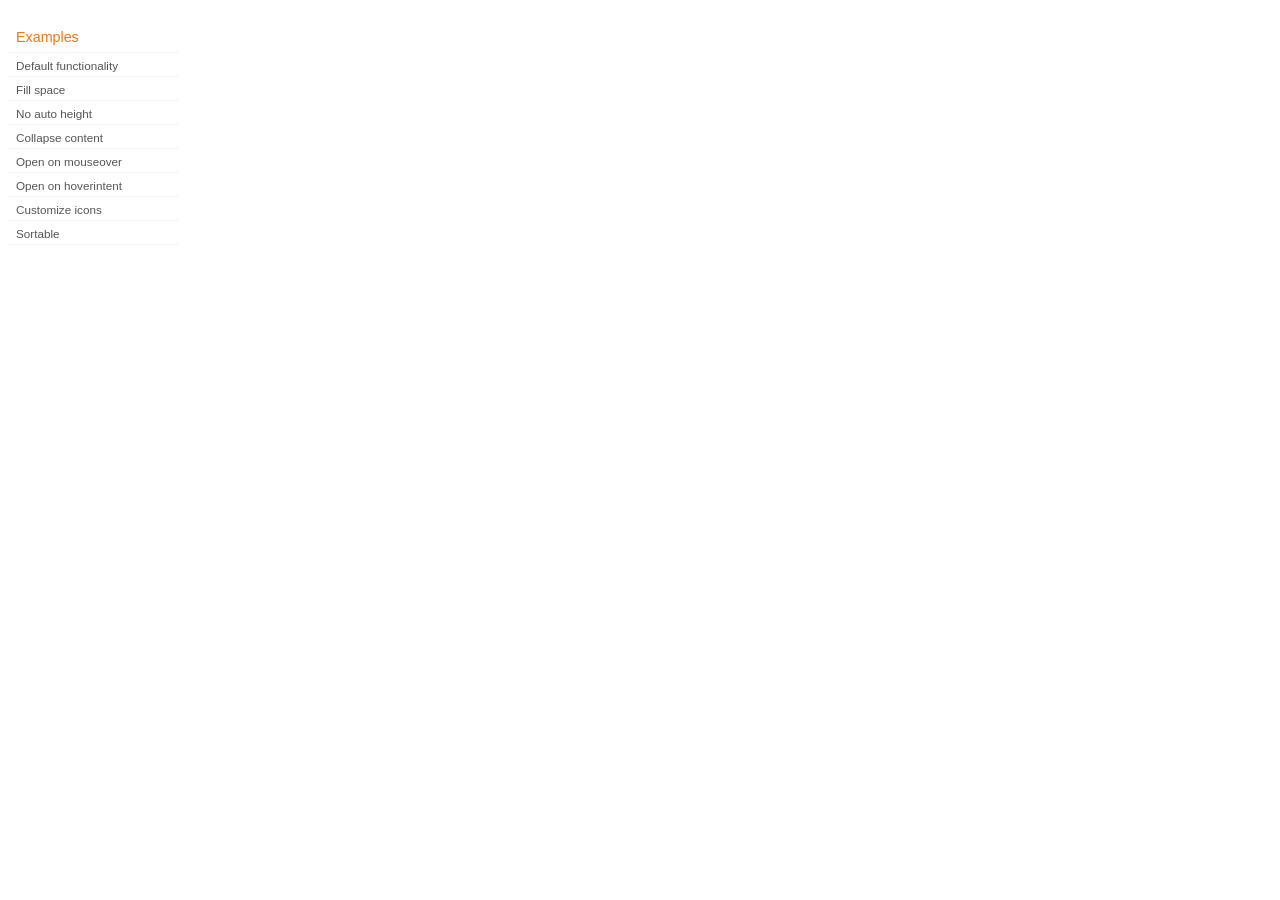
<file: webgl/jquery/development-bundle/demos/accordion/index.html>
<!DOCTYPE html>
<html lang="en">
<head>
	<meta charset="utf-8">
	<title>jQuery UI Accordion Demos</title>
	<link rel="stylesheet" href="../demos.css">
</head>
<body>

<div class="demos-nav">
	<h4>Examples</h4>
	<ul>
		<li class="demo-config-on"><a href="default.html">Default functionality</a></li>
		<li><a href="fillspace.html">Fill space</a></li>
		<li><a href="no-auto-height.html">No auto height</a></li>
		<li><a href="collapsible.html">Collapse content</a></li>
		<li><a href="mouseover.html">Open on mouseover</a></li>
		<li><a href="hoverintent.html">Open on hoverintent</a></li>
		<li><a href="custom-icons.html">Customize icons</a></li>
		<li><a href="sortable.html">Sortable</a></li>
	</ul>
</div>

</body>
</html>
</file>
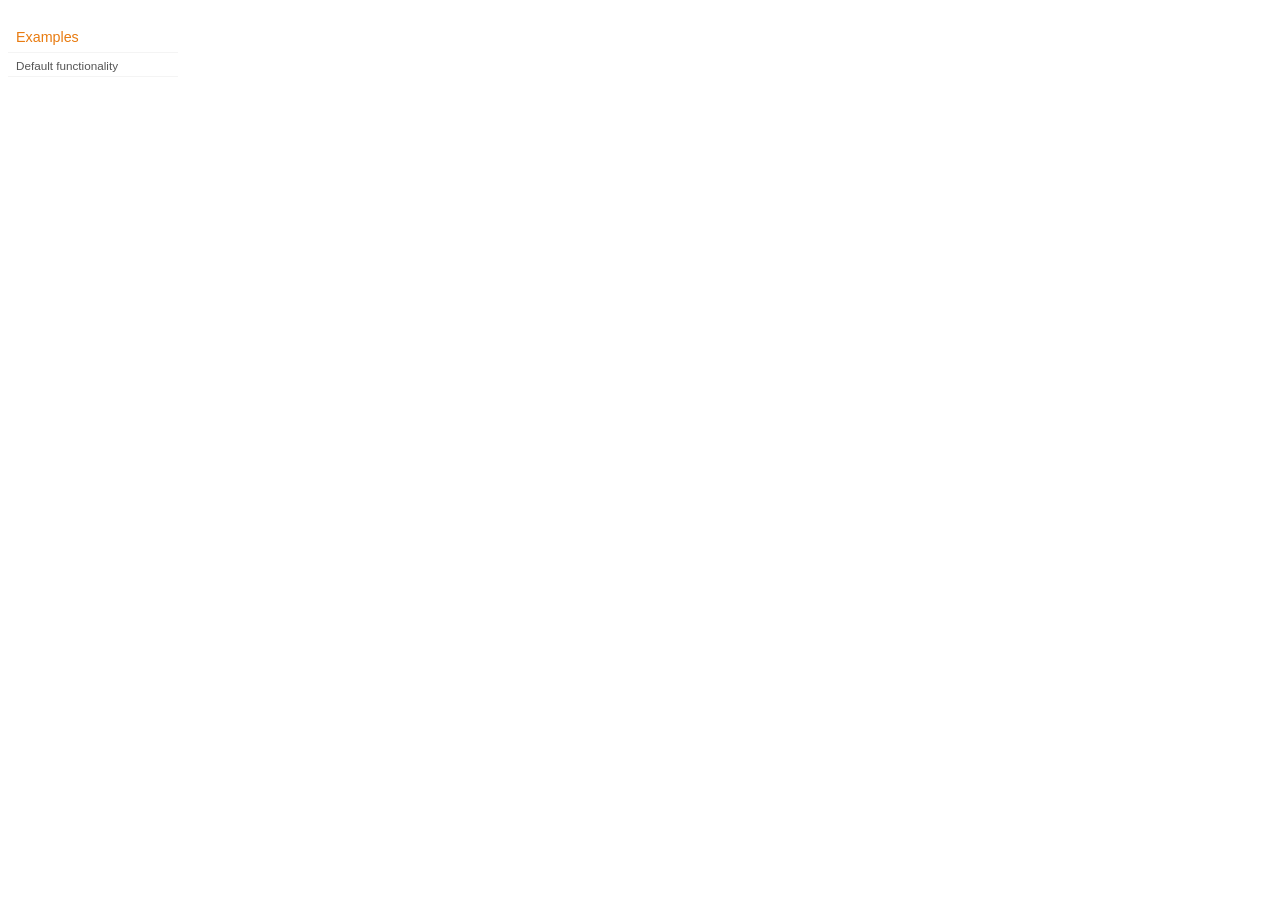
<file: webgl/jquery/development-bundle/demos/addClass/index.html>
<!DOCTYPE html>
<html lang="en">
<head>
	<meta charset="utf-8">
	<title>jQuery UI Effects Demos</title>
	<link rel="stylesheet" href="../demos.css">
</head>
<body>

<div class="demos-nav">
	<h4>Examples</h4>
	<ul>
		<li class="demo-config-on"><a href="default.html">Default functionality</a></li>
	</ul>
</div>

</body>
</html>
</file>
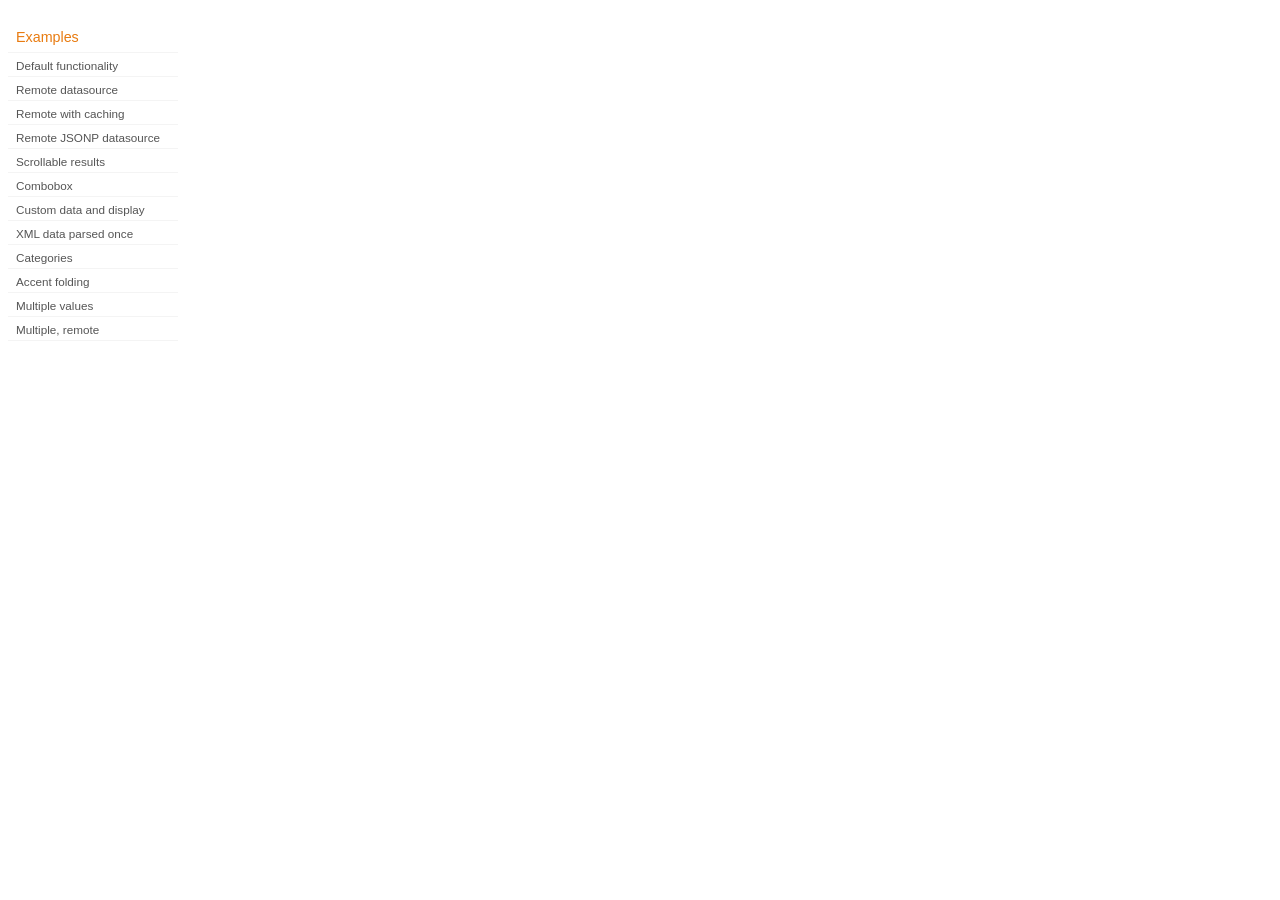
<file: webgl/jquery/development-bundle/demos/autocomplete/index.html>
<!DOCTYPE html>
<html lang="en">
<head>
	<meta charset="utf-8">
	<title>jQuery UI Autocomplete Demos</title>
	<link rel="stylesheet" href="../demos.css">
</head>
<body>
	<div class="demos-nav">
		<h4>Examples</h4>
		<ul>
			<li class="demo-config-on"><a href="default.html">Default functionality</a></li>
			<li><a href="remote.html">Remote datasource</a></li>
			<li><a href="remote-with-cache.html">Remote with caching</a></li>
			<li><a href="remote-jsonp.html">Remote JSONP datasource</a></li>
			<li><a href="maxheight.html">Scrollable results</a></li>
			<li><a href="combobox.html">Combobox</a></li>
			<li><a href="custom-data.html">Custom data and display</a></li>
			<li><a href="xml.html">XML data parsed once</a></li>
			<li><a href="categories.html">Categories</a></li>
			<li><a href="folding.html">Accent folding</a></li>
			<li><a href="multiple.html">Multiple values</a></li>
			<li><a href="multiple-remote.html">Multiple, remote</a></li>
		</ul>
	</div>
</body>
</html>
</file>
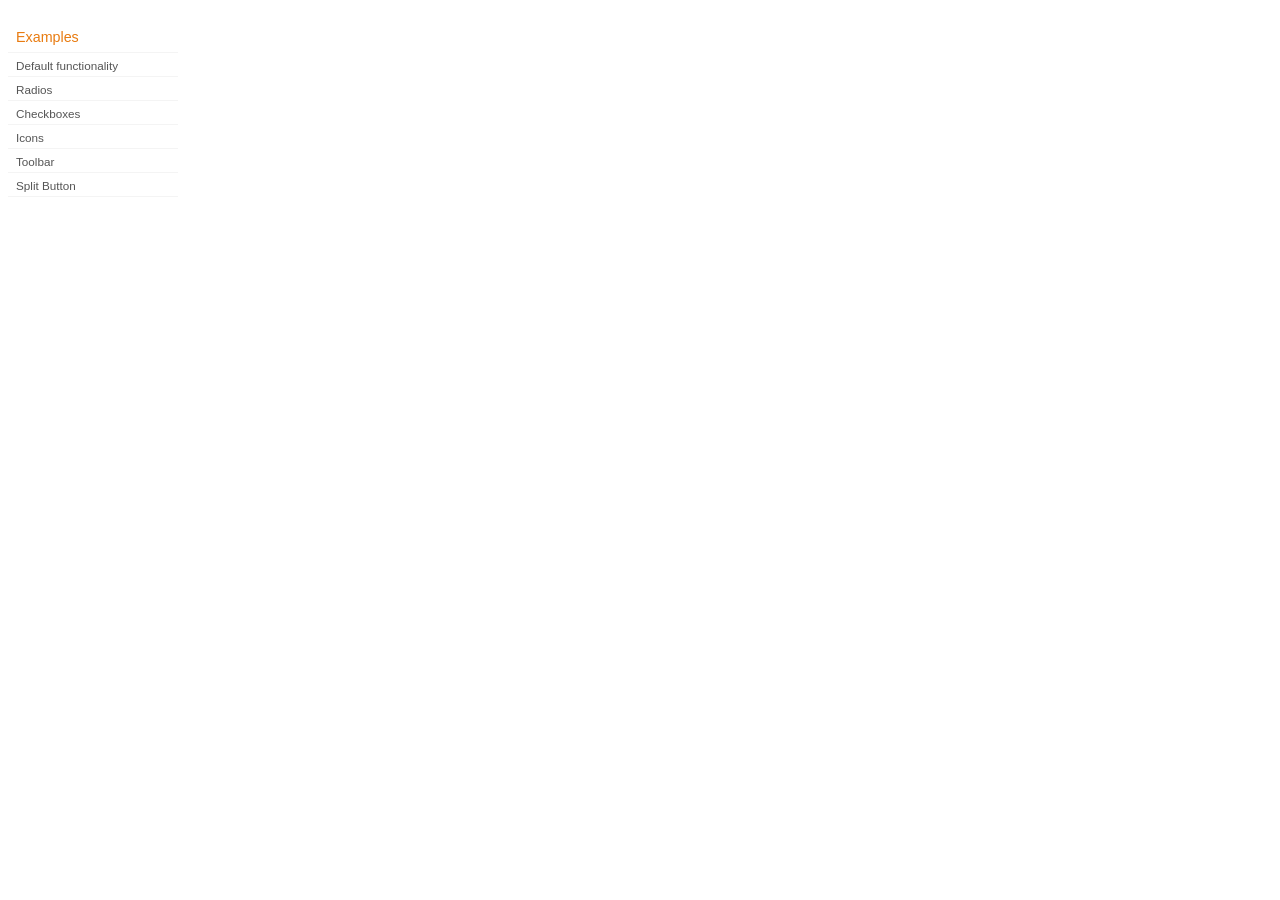
<file: webgl/jquery/development-bundle/demos/button/index.html>
<!DOCTYPE html>
<html lang="en">
<head>
	<meta charset="utf-8">
	<title>jQuery UI Button Demos</title>
	<link rel="stylesheet" href="../demos.css">
</head>
<body>

<div class="demos-nav">
	<h4>Examples</h4>
	<ul>
		<li class="demo-config-on"><a href="default.html">Default functionality</a></li>
		<li><a href="radio.html">Radios</a></li>
		<li><a href="checkbox.html">Checkboxes</a></li>
		<li><a href="icons.html">Icons</a></li>
		<li><a href="toolbar.html">Toolbar</a></li>
		<li><a href="splitbutton.html">Split Button</a></li>
	</ul>
</div>

</body>
</html>
</file>
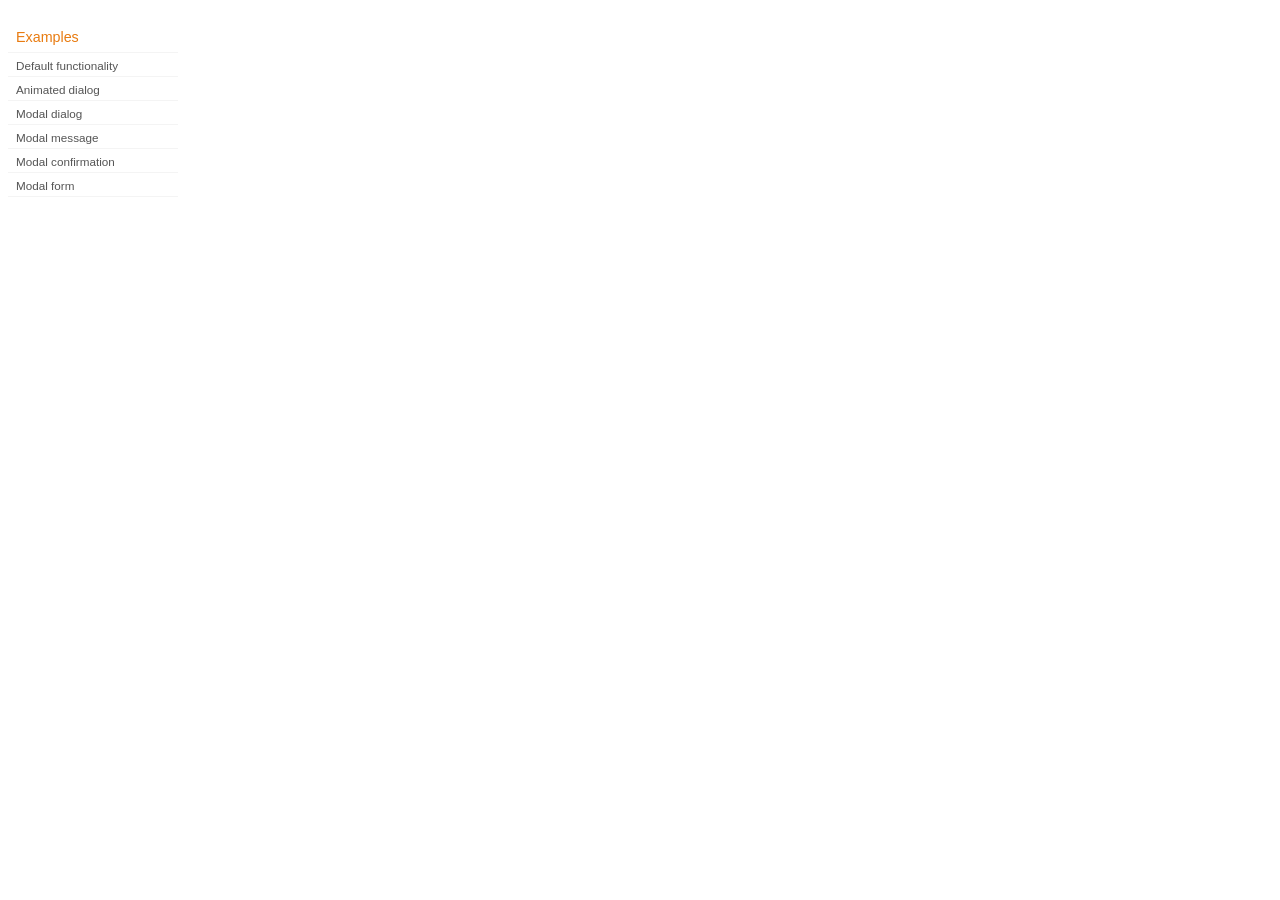
<file: webgl/jquery/development-bundle/demos/dialog/index.html>
<!DOCTYPE html>
<html lang="en">
<head>
	<meta charset="utf-8">
	<title>jQuery UI Dialog Demos</title>
	<link rel="stylesheet" href="../demos.css">
</head>
<body>

<div class="demos-nav">
	<h4>Examples</h4>
	<ul>
		<li class="demo-config-on"><a href="default.html">Default functionality</a></li>
		<li><a href="animated.html">Animated dialog</a></li>
		<li><a href="modal.html">Modal dialog</a></li>
		<li><a href="modal-message.html">Modal message</a></li>
		<li><a href="modal-confirmation.html">Modal confirmation</a></li>
		<li><a href="modal-form.html">Modal form</a></li>
	</ul>
</div>

</body>
</html>
</file>
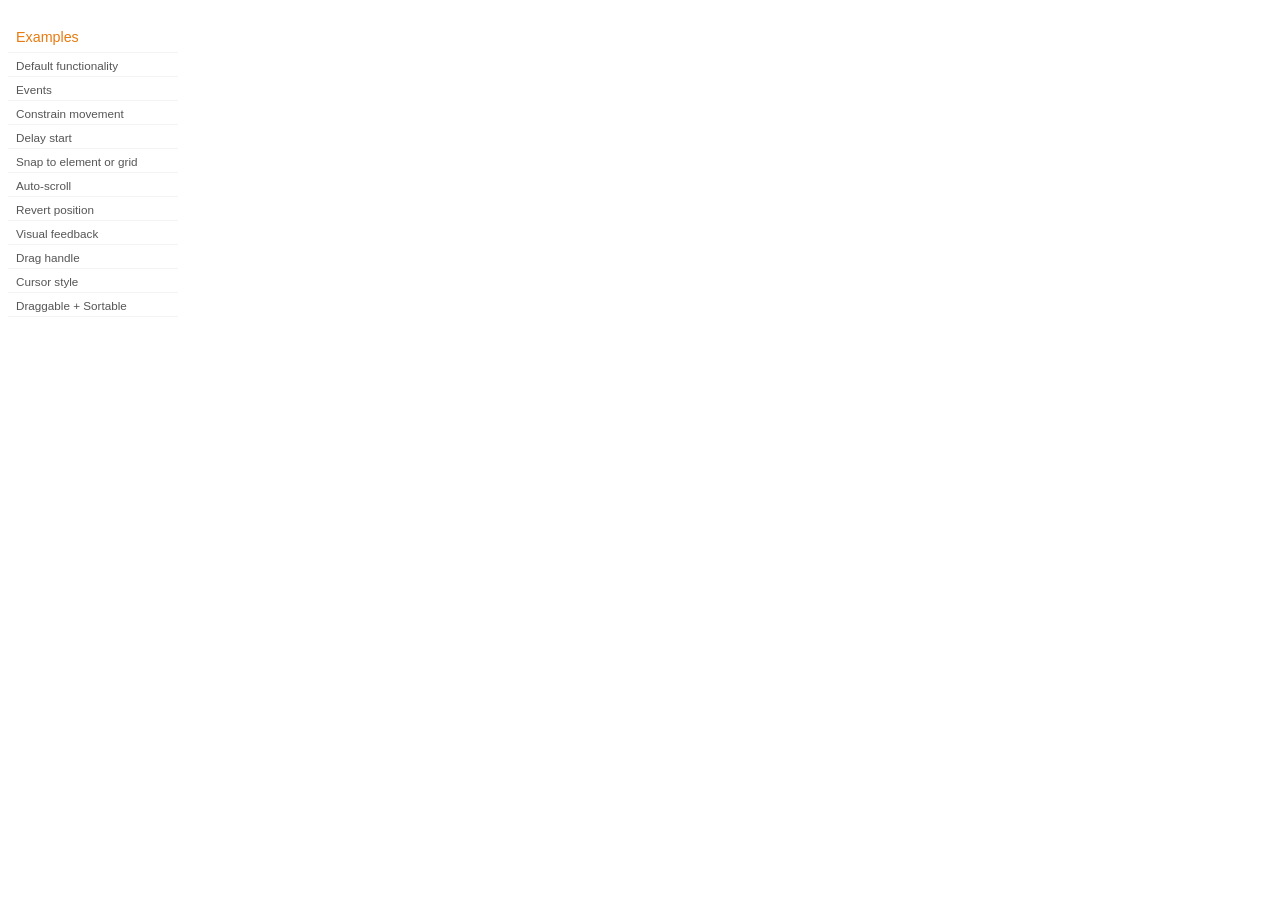
<file: webgl/jquery/development-bundle/demos/draggable/index.html>
<!DOCTYPE html>
<html lang="en">
<head>
	<meta charset="utf-8">
	<title>jQuery UI Draggable Demos</title>
	<link rel="stylesheet" href="../demos.css">
</head>
<body>

<div class="demos-nav">
	<h4>Examples</h4>
	<ul>
		<li class="demo-config-on"><a href="default.html">Default functionality</a></li>
		<li><a href="events.html">Events</a></li>
		<li><a href="constrain-movement.html">Constrain movement</a></li>
		<li><a href="delay-start.html">Delay start</a></li>
		<li><a href="snap-to.html">Snap to element or&#160;grid</a></li>
		<li><a href="scroll.html">Auto-scroll</a></li>
		<li><a href="revert.html">Revert position</a></li>
		<li><a href="visual-feedback.html">Visual feedback</a></li>
		<li><a href="handle.html">Drag handle</a></li>
		<li><a href="cursor-style.html">Cursor style</a></li>
		<li><a href="sortable.html">Draggable + Sortable</a></li>
	</ul>
</div>

</body>
</html>
</file>
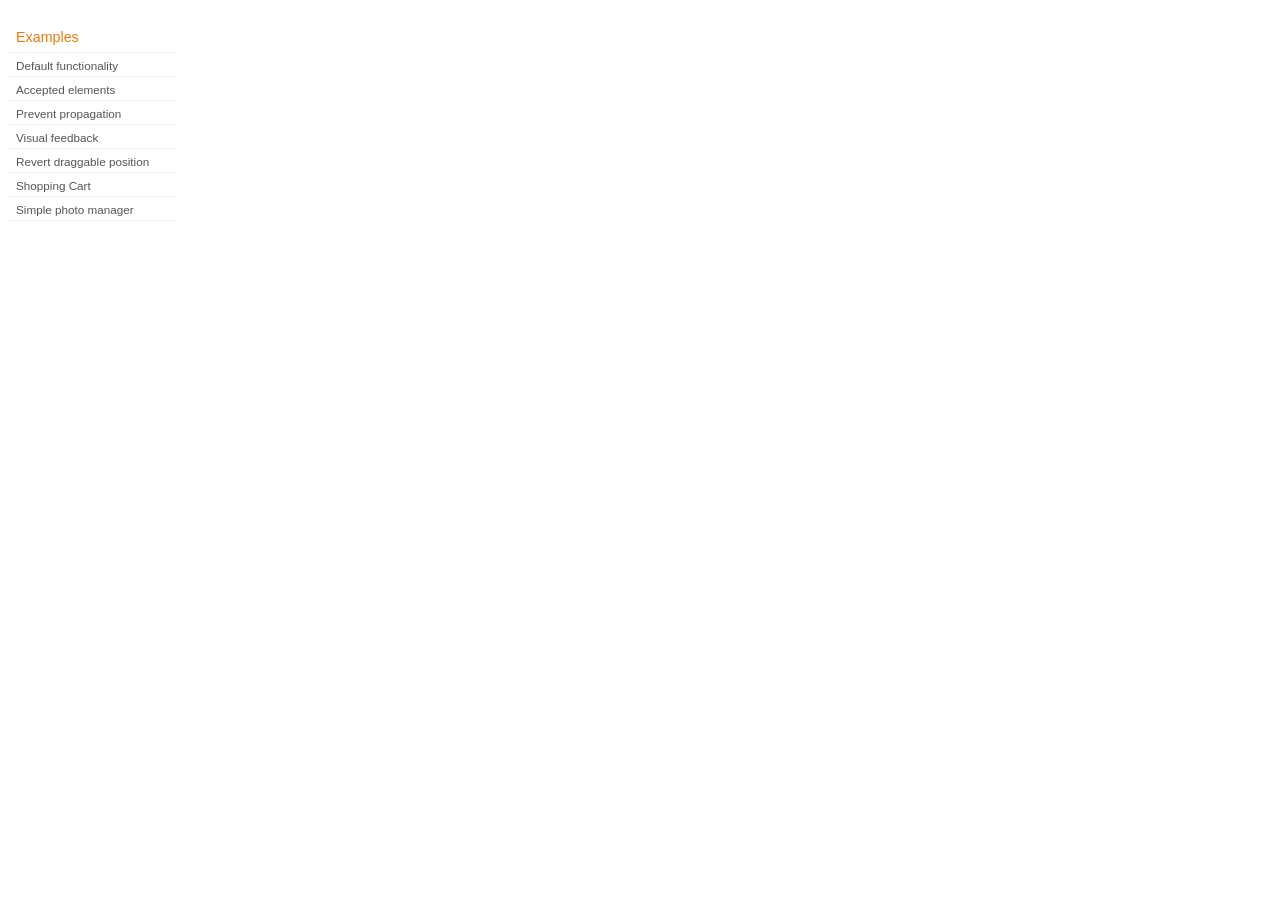
<file: webgl/jquery/development-bundle/demos/droppable/index.html>
<!DOCTYPE html>
<html lang="en">
<head>
	<meta charset="utf-8">
	<title>jQuery UI Droppable Demos</title>
	<link rel="stylesheet" href="../demos.css">
</head>
<body>

<div class="demos-nav">
	<h4>Examples</h4>
	<ul>
		<li class="demo-config-on"><a href="default.html">Default functionality</a></li>
		<li><a href="accepted-elements.html">Accepted elements</a></li>
		<li><a href="propagation.html">Prevent propagation</a></li>
		<li><a href="visual-feedback.html">Visual feedback</a></li>
		<li><a href="revert.html">Revert draggable position</a></li>
		<li><a href="shopping-cart.html">Shopping Cart</a></li>
		<li><a href="photo-manager.html">Simple photo manager</a></li>
	</ul>
</div>

</body>
</html>
</file>
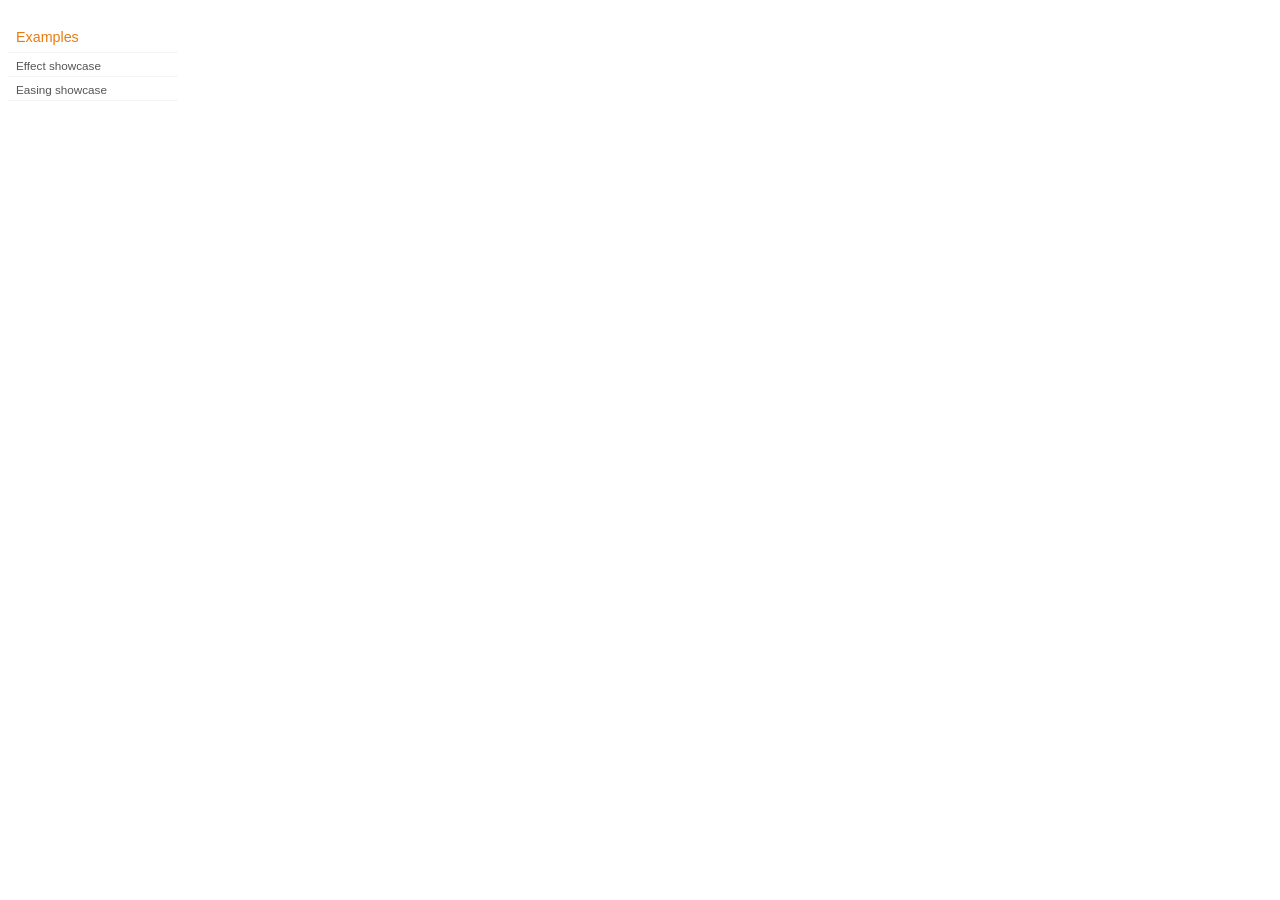
<file: webgl/jquery/development-bundle/demos/effect/index.html>
<!DOCTYPE html>
<html lang="en">
<head>
	<meta charset="utf-8">
	<title>jQuery UI Effects Demos</title>
	<link rel="stylesheet" href="../demos.css">
</head>
<body>

<div class="demos-nav">
	<h4>Examples</h4>
	<ul>
		<li class="demo-config-on"><a href="default.html">Effect showcase</a></li>
		<li><a href="easing.html">Easing showcase</a></li>
	</ul>
</div>

</body>
</html>
</file>
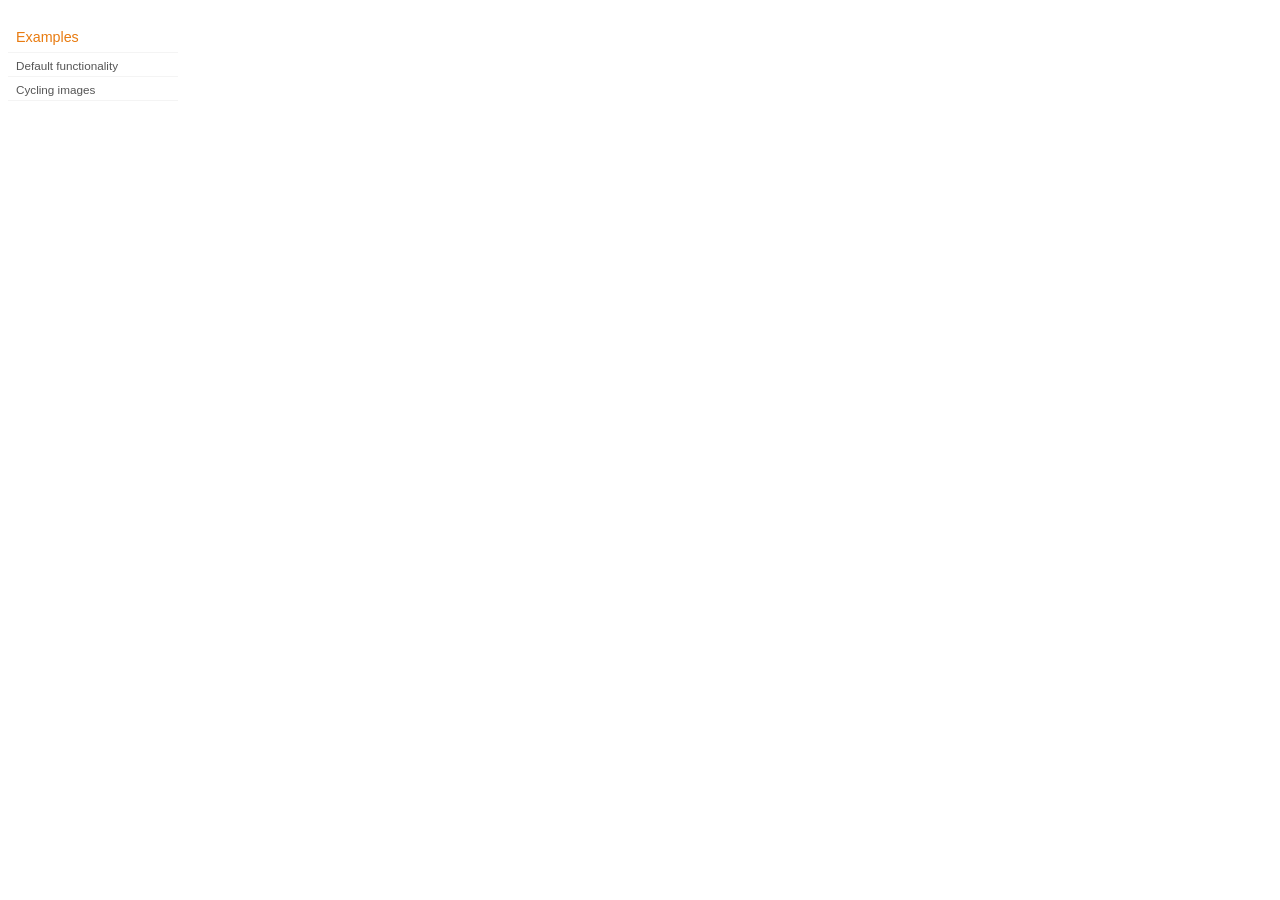
<file: webgl/jquery/development-bundle/demos/position/index.html>
<!DOCTYPE html>
<html lang="en">
<head>
	<meta charset="utf-8">
	<title>jQuery UI Position Demo</title>
	<link rel="stylesheet" href="../demos.css">
</head>
<body>

<div class="demos-nav">
	<h4>Examples</h4>
	<ul>
		<li class="demo-config-on"><a href="default.html">Default functionality</a></li>
		<li><a href="cycler.html">Cycling images</a></li>
	</ul>
</div>

</body>
</html>
</file>
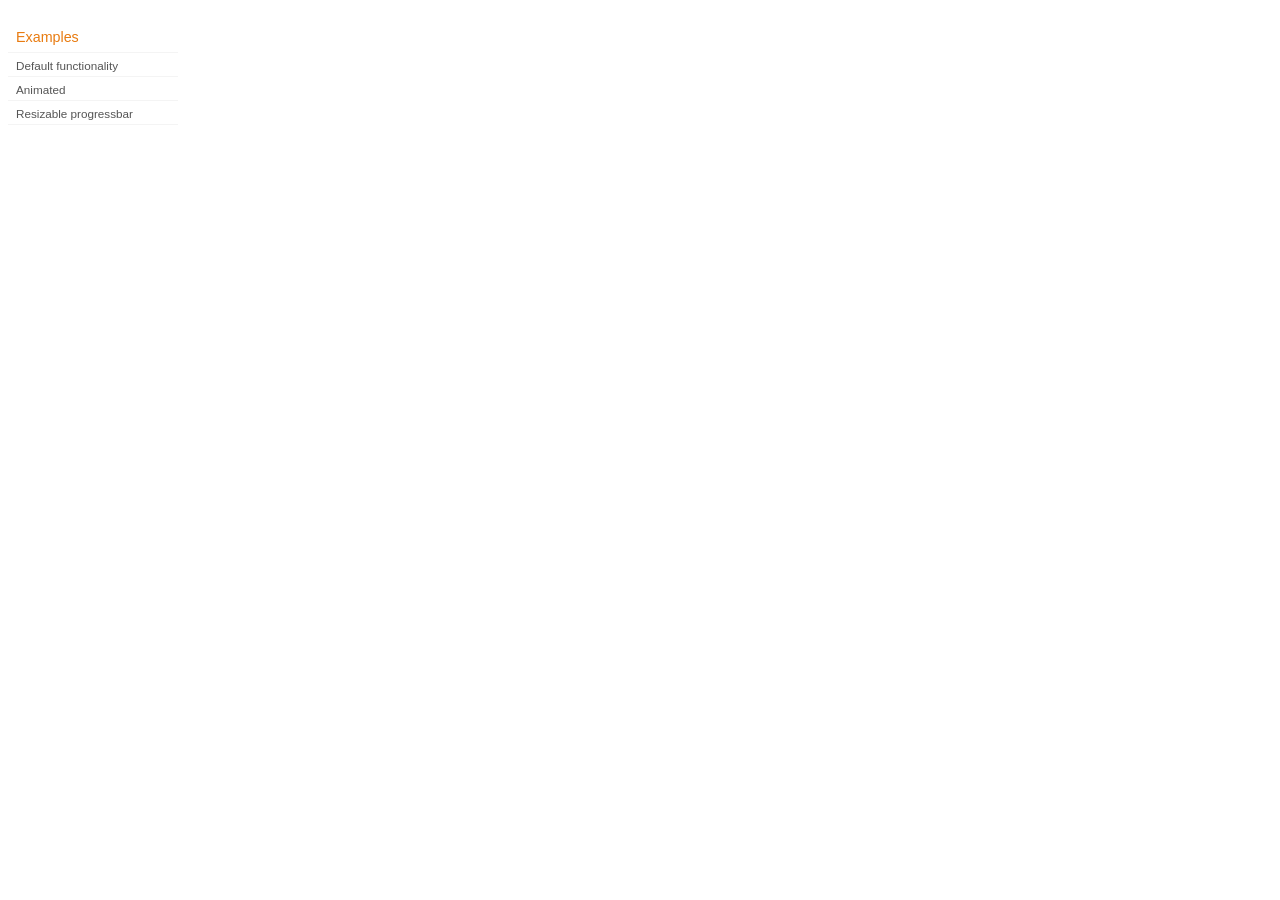
<file: webgl/jquery/development-bundle/demos/progressbar/index.html>
<!DOCTYPE html>
<html lang="en">
<head>
	<meta charset="utf-8">
	<title>jQuery UI Progressbar Demos</title>
	<link rel="stylesheet" href="../demos.css">
</head>
<body>

<div class="demos-nav">
	<h4>Examples</h4>
	<ul>
		<li class="demo-config-on"><a href="default.html">Default functionality</a></li>
		<li><a href="animated.html">Animated</a></li>
		<li><a href="resize.html">Resizable progressbar</a></li>
	</ul>
</div>

</body>
</html>
</file>
<file: webgl/jquery/development-bundle/demos/demos.css>
body {
	font-size: 62.5%;
}

table {
	font-size: 1em;
}

/* Site
   -------------------------------- */

body {
	font-family: "Trebuchet MS", "Helvetica", "Arial",  "Verdana", "sans-serif";
}

/* Layout
   -------------------------------- */

.layout-grid {
	width: 960px;
}

.layout-grid td {
	vertical-align: top;
}

.layout-grid td.left-nav {
	width: 140px;
}

.layout-grid td.normal {
	border-left: 1px solid #eee;
	padding: 20px 24px;
	font-family: "Trebuchet MS", "Helvetica", "Arial",  "Verdana", "sans-serif";
}

.layout-grid td.demos {
	background: url('/images/demos_bg.jpg') no-repeat;
	height: 337px;
	overflow: hidden;
}

/* Normal
   -------------------------------- */

.normal h3,
.normal h4 {
	margin: 0;
	font-weight: normal;
}

.normal h3 {
	padding: 0 0 9px;
	font-size: 1.8em;
}

.normal h4 {
	padding-bottom: 21px;
	border-bottom: 1px dashed #999;
	font-size: 1.2em;
	font-weight: bold;
}

.normal p {
	font-size: 1.2em;
}

/* Demos */

.demos-nav, .demos-nav dt, .demos-nav dd, .demos-nav ul, .demos-nav li {
	margin: 0;
	padding: 0
}

.demos-nav {
	float: left;
	width: 170px;
	font-size: 1.3em;
}

.demos-nav dt,
.demos-nav h4 {
	margin: 0;
	padding: 0;
	font: normal 1.1em "Trebuchet MS", "Helvetica", "Arial",  "Verdana", "sans-serif";
	color: #e87b10;
}

.demos-nav dt,
.demos-nav h4 {
	margin-top: 1.5em;
	margin-bottom: 0;
	padding-left: 8px;
	padding-bottom:5px;
	line-height: 1.2em;
	border-bottom: 1px solid #F4F4F4;
}

.demos-nav dd a,
.demos-nav li a {
	border-bottom: 1px solid #F4F4F4;
	display:block;
	padding: 4px 3px 4px 8px;
	font-size: 90%;
	text-decoration: none;
	color: #555 ;
	margin:2px 0;
	height:13px;
}

.demos-nav dd a:hover,
.demos-nav dd a:focus,
.demos-nav dd a:hover,
.demos-nav dd a:focus {
	background: #f3f3f3;
	color:#000;
	-moz-border-radius: 5px; -webkit-border-radius: 5px;
}
 .demos-nav dd a.selected {
	background: #555;
	color:#ffffff;
	-moz-border-radius: 5px; -webkit-border-radius: 5px;
}


/* new styles for demo pages, added by Filament 12.29.08
eventually we should convert the font sizes to ems -- using px for now to minimize style conflicts
*/

.normal h3.demo-header { font-size:32px; padding:0 0 5px; border-bottom:1px solid #eee; text-transform: capitalize; }
.normal h4.demo-subheader { font-size:10px; text-transform: uppercase; color:#999; padding:8px 0 3px; border:0; margin:0; }
.normal a:link,
.normal a:visited { color:#1b75bb; text-decoration:none; }
.normal a:hover,
.normal a:active { color:#0b559b; }

#demo-config { padding:20px 0 0; }

#demo-frame { float:left; width:540px; height:380px; border:1px solid #ddd; overflow: auto; position: relative; }
#demo-frame h3, #demo-frame h4 { padding: 0; font-weight: bold; font-size: 1em; }

#demo-config-menu { float:right; width:180px;  }
#demo-config-menu h4 { font-size:13px; color:#666; font-weight:normal; border:0; padding-left:18px; }

#demo-config-menu ul { list-style: none; padding: 0; margin: 0; }

#demo-config-menu li { font-size:12px; padding:0 0 0 10px; margin:3px 0; zoom: 1; }

#demo-config-menu li a:link,
#demo-config-menu li a:visited { display:block; padding:1px 8px 4px; border-bottom:1px dotted #b3b3b3; }
* html #demo-config-menu li a:link,
* html #demo-config-menu li a:visited { padding:1px 8px 2px; }
#demo-config-menu li a:hover,
#demo-config-menu li a:active { background-color:#f6f6f6; }

#demo-config-menu li.demo-config-on { background: url(images/demo-config-on-tile.gif) repeat-x left center; }

#demo-config-menu li.demo-config-on a:link,
#demo-config-menu li.demo-config-on a:visited,
#demo-config-menu li.demo-config-on a:hover,
#demo-config-menu li.demo-config-on a:active { background: url(images/demo-config-on.gif) no-repeat left; padding-left:18px; color:#fff; border:0; margin-left:-10px; margin-top: 0px; margin-bottom: 0px; }

#demo-source, #demo-notes {
	clear: both;
	padding: 20px 0 0;
	font-size: 1.3em;
}

#demo-notes { width:520px; color:#333; font-size: 1em; }
#demo-notes p code, .demo-description p code { padding: 0; font-weight: bold; }
#demo-source pre, #demo-source code { padding: 0; }
code, pre { padding:8px 0 8px 20px ; font-size: 1.2em; line-height:130%;  }

#demo-source a:link,
#demo-source a:visited,
#demo-source a:hover,
#demo-source a:active { font-size:12px; padding-left:13px; background-position: left center; background-repeat: no-repeat; }

#demo-source a.source-open:link,
#demo-source a.source-open:visited,
#demo-source a.source-open:hover,
#demo-source a.source-open:active { background-image: url(images/demo-spindown-open.gif); }

#demo-source a.source-closed:link,
#demo-source a.source-closed:visited,
#demo-source a.source-closed:hover,
#demo-source a.source-closed:active { background-image: url(images/demo-spindown-closed.gif); }

div.demo {
	padding:12px;
	font-family: "Trebuchet MS", "Arial", "Helvetica", "Verdana", "sans-serif";
}

div.demo h3.docs { clear:left; font-size:12px; font-weight:normal; padding:0 0 1em; margin:0; }

div.demo-description {
	clear:both;
	padding:12px;
	font-family: "Trebuchet MS", "Arial", "Helvetica", "Verdana", "sans-serif";
	font-size: 1.3em;
	line-height: 1.4em;
}

.ui-draggable, .ui-droppable {
	background-position: top left;
}

.left-nav .demos-nav {
	padding-right: 10px;
}

#demo-link { font-size:11px;  padding-top: 6px; clear: both; overflow: hidden; }
#demo-link a span.ui-icon { float:left; margin-right:3px; }

/* Component containers
----------------------------------*/
#widget-docs .ui-widget { font-family: Trebuchet MS,Verdana,Arial,sans-serif; font-size: 1em; }
#widget-docs .ui-widget input, #widget-docs .ui-widget select, #widget-docs .ui-widget textarea, #widget-docs .ui-widget button { font-family: Trebuchet MS,Verdana,Arial,sans-serif; font-size: 1em; }
#widget-docs .ui-widget-header { border: 1px solid #ffffff; background: #464646 url(images/464646_40x100_textures_01_flat_100.png) 50% 50% repeat-x; color: #ffffff; font-weight: bold; }
#widget-docs .ui-widget-header a { color: #ffffff; }
#widget-docs .ui-widget-content { border: 1px solid #ffffff; background: #ffffff url(images/ffffff_40x100_textures_01_flat_75.png) 50% 50% repeat-x; color: #222222; }
#widget-docs .ui-widget-content a { color: #222222; }

/* Interaction states
----------------------------------*/
#widget-docs .ui-state-default, #widget-docs .ui-widget-content #widget-docs .ui-state-default { border: 1px solid #666666; background: #555555 url(images/555555_40x100_textures_03_highlight_soft_75.png) 50% 50% repeat-x; font-weight: normal; color: #ffffff; outline: none; }
#widget-docs .ui-state-default a { color: #ffffff; text-decoration: none; outline: none; }
#widget-docs .ui-state-hover, #widget-docs .ui-widget-content #widget-docs .ui-state-hover, #widget-docs .ui-state-focus, #widget-docs .ui-widget-content #widget-docs .ui-state-focus { border: 1px solid #666666; background: #444444 url(images/444444_40x100_textures_03_highlight_soft_60.png) 50% 50% repeat-x; font-weight: normal; color: #ffffff; outline: none; }
#widget-docs .ui-state-hover a { color: #ffffff; text-decoration: none; outline: none; }
#widget-docs .ui-state-active, #widget-docs .ui-widget-content #widget-docs .ui-state-active { border: 1px solid #666666; background: #ffffff url(images/ffffff_40x100_textures_01_flat_65.png) 50% 50% repeat-x; font-weight: normal; color: #F6921E; outline: none; }
#widget-docs .ui-state-active a { color: #F6921E; outline: none; text-decoration: none; }

/* Interaction Cues
----------------------------------*/
#widget-docs .ui-state-highlight, #widget-docs .ui-widget-content #widget-docs .ui-state-highlight {border: 1px solid #fcefa1; background: #fbf9ee url(images/fbf9ee_40x100_textures_02_glass_55.png) 50% 50% repeat-x; color: #363636; }
#widget-docs .ui-state-error, #widget-docs .ui-widget-content #widget-docs .ui-state-error {border: 1px solid #cd0a0a; background: #fef1ec url(images/fef1ec_40x100_textures_05_inset_soft_95.png) 50% bottom repeat-x; color: #cd0a0a; }
#widget-docs .ui-state-error-text, #widget-docs .ui-widget-content #widget-docs .ui-state-error-text { color: #cd0a0a; }
#widget-docs .ui-state-disabled, #widget-docs .ui-widget-content #widget-docs .ui-state-disabled { opacity: .35; filter:Alpha(Opacity=35); background-image: none; }
#widget-docs .ui-priority-primary, #widget-docs .ui-widget-content #widget-docs .ui-priority-primary { font-weight: bold; }
#widget-docs .ui-priority-secondary, #widget-docs .ui-widget-content #widget-docs .ui-priority-secondary { opacity: .7; filter:Alpha(Opacity=70); font-weight: normal; }

/* Icons
----------------------------------*/

/* states and images */
#demo-frame-wrapper .ui-icon, #widget-docs .ui-icon { width: 16px; height: 16px; background-image: url(images/222222_256x240_icons_icons.png); }
#widget-docs .ui-widget-content .ui-icon {background-image: url(images/222222_256x240_icons_icons.png); }
#widget-docs .ui-widget-header .ui-icon {background-image: url(images/222222_256x240_icons_icons.png); }
#widget-docs .ui-state-default .ui-icon { background-image: url(images/888888_256x240_icons_icons.png); }
#widget-docs .ui-state-hover .ui-icon, #widget-docs .ui-state-focus .ui-icon {background-image: url(images/454545_256x240_icons_icons.png); }
#widget-docs .ui-state-active .ui-icon {background-image: url(images/454545_256x240_icons_icons.png); }
#widget-docs .ui-state-highlight .ui-icon {background-image: url(images/2e83ff_256x240_icons_icons.png); }
#widget-docs .ui-state-error .ui-icon, #widget-docs .ui-state-error-text .ui-icon {background-image: url(images/cd0a0a_256x240_icons_icons.png); }


/* Misc visuals
----------------------------------*/

/* Corner radius */
#widget-docs .ui-corner-tl { -moz-border-radius-topleft: 4px; -webkit-border-top-left-radius: 4px; }
#widget-docs .ui-corner-tr { -moz-border-radius-topright: 4px; -webkit-border-top-right-radius: 4px; }
#widget-docs .ui-corner-bl { -moz-border-radius-bottomleft: 4px; -webkit-border-bottom-left-radius: 4px; }
#widget-docs .ui-corner-br { -moz-border-radius-bottomright: 4px; -webkit-border-bottom-right-radius: 4px; }
#widget-docs .ui-corner-top { -moz-border-radius-topleft: 4px; -webkit-border-top-left-radius: 4px; -moz-border-radius-topright: 4px; -webkit-border-top-right-radius: 4px; }
#widget-docs .ui-corner-bottom { -moz-border-radius-bottomleft: 4px; -webkit-border-bottom-left-radius: 4px; -moz-border-radius-bottomright: 4px; -webkit-border-bottom-right-radius: 4px; }
#widget-docs .ui-corner-right {  -moz-border-radius-topright: 4px; -webkit-border-top-right-radius: 4px; -moz-border-radius-bottomright: 4px; -webkit-border-bottom-right-radius: 4px; }
#widget-docs .ui-corner-left { -moz-border-radius-topleft: 4px; -webkit-border-top-left-radius: 4px; -moz-border-radius-bottomleft: 4px; -webkit-border-bottom-left-radius: 4px; }
#widget-docs .ui-corner-all { -moz-border-radius: 4px; -webkit-border-radius: 4px; }

/* Overlays */
#widget-docs .ui-widget-overlay { background: #aaaaaa url(images/aaaaaa_40x100_textures_01_flat_0.png) 50% 50% repeat-x; opacity: .30;filter:Alpha(Opacity=30); }
#widget-docs .ui-widget-shadow { margin: -8px 0 0 -8px; padding: 8px; background: #aaaaaa url(images/aaaaaa_40x100_textures_01_flat_0.png) 50% 50% repeat-x; opacity: .30;filter:Alpha(Opacity=30); -moz-border-radius: 8px; -webkit-border-radius: 8px; }

/*
----------------------------------*/

#widget-docs { margin:20px 0 0; border: none; }

#widget-docs h2, #widget-docs h3, #widget-docs h4, #widget-docs p, #widget-docs ul, #widget-docs code { margin:0; padding:0; }
#widget-docs code { display:block; color:#444; font-size:.9em; margin:0 0 1em; }
#widget-docs code strong { color:#000; }
#widget-docs p { margin:0 3em 1.2em 0; }
#widget-docs p.intro { font-size:13px; color:#666; line-height:1.3; }
#widget-docs ul { list-style-type: none; }

#widget-docs h2 { font-size:16px; margin:1.2em 0 .5em; }
#widget-docs h3 { font-size:14px; color:#e6820E; margin:1.5em 0 .5em; }
.normal #widget-docs h4 { font-size:12px; color:#000; border:0; margin:0 0 .5em; }

#docs-overview-main { width:400px; }
#docs-overview-sidebar { float:right; width:200px; }
#docs-overview-sidebar a span { color:#666; }
#widget-docs #docs-overview-main p { margin-right:0; }
#widget-docs #docs-overview-sidebar h4 { padding-left:0; }

.docs-list-header { float:left; width:100%; margin:10px 0 0; border-bottom:1px solid #eee; }
#widget-docs .docs-list-header h2 { float:left; margin:0; }
#widget-docs .docs-list-header p { float:right; margin:5px 0; font-size:11px; }

.docs-list { float:left; width:100%; padding:0 0 10px; }
.docs-list .param-header { float:left; clear:left; width:100%; padding:8px 0; border-top:1px solid #eee; }
#widget-docs .param-header h3, #widget-docs .param-header p { margin:0; float:left; }
#widget-docs .param-header h3 { width:50%; }
#widget-docs .param-header h3 span { background: url(images/demo-spindown-closed.gif) no-repeat left; padding-left:13px; }
#widget-docs .param-open .param-header h3 span { background: url(images/demo-spindown-open.gif) no-repeat left; }
#widget-docs .param-header p { width:24%; }
#widget-docs .param-header p.param-type span { background: url(images/icon-docs-info.gif) no-repeat left; cursor:pointer; border-bottom:1px dashed #ccc; padding-left:15px; }

.param-details { padding-left:13px; }
.param-args { margin:0 0 1.5em; border-top:1px dotted #ccc;}
.param-args td { padding:3px 30px 3px 5px; border-bottom:1px dotted #ccc;  }


/* overrides for ui-tab styles */
#widget-docs ul.ui-tabs-nav { padding:0 0 0 8px; }
#widget-docs .ui-tabs-nav li { margin:5px 5px 0 0; }

#widget-docs .ui-tabs-nav li a:link,
#widget-docs .ui-tabs-nav li a:visited,
#widget-docs .ui-tabs-nav li a:hover,
#widget-docs .ui-tabs-nav li a:active { font-size:14px; padding:4px 1.2em 3px; color:#fff; }

#widget-docs .ui-tabs-nav li.ui-tabs-selected a:link,
#widget-docs .ui-tabs-nav li.ui-tabs-selected a:visited,
#widget-docs .ui-tabs-nav li.ui-tabs-selected a:hover,
#widget-docs .ui-tabs-nav li.ui-tabs-selected a:active { color:#e6820E; }

#widget-docs .ui-tabs-panel { padding:20px 9px; font-size:12px; line-height:1.4; color:#000; }

#widget-docs .ui-widget-content a:link,
#widget-docs .ui-widget-content a:visited { color:#1b75bb; text-decoration:none; }
#widget-docs .ui-widget-content a:hover,
#widget-docs .ui-widget-content a:active { color:#0b559b; }
</file>
